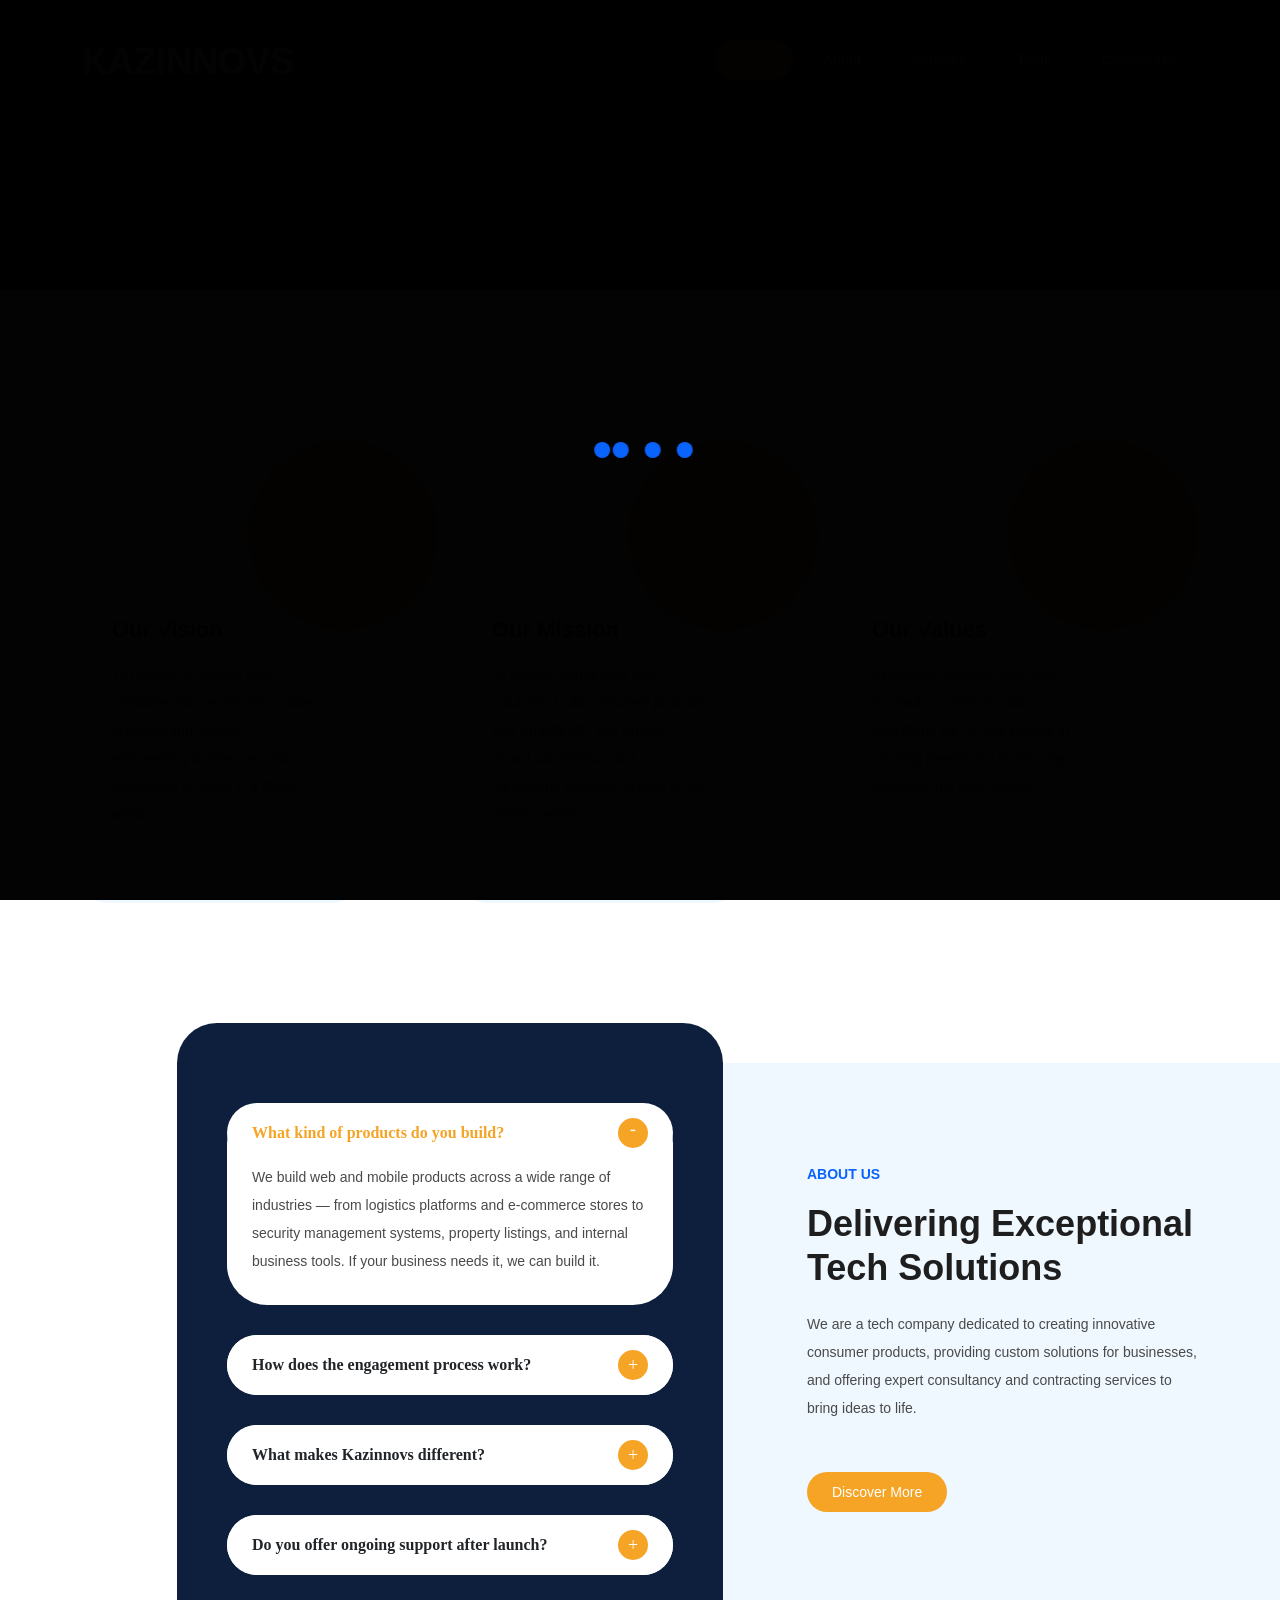
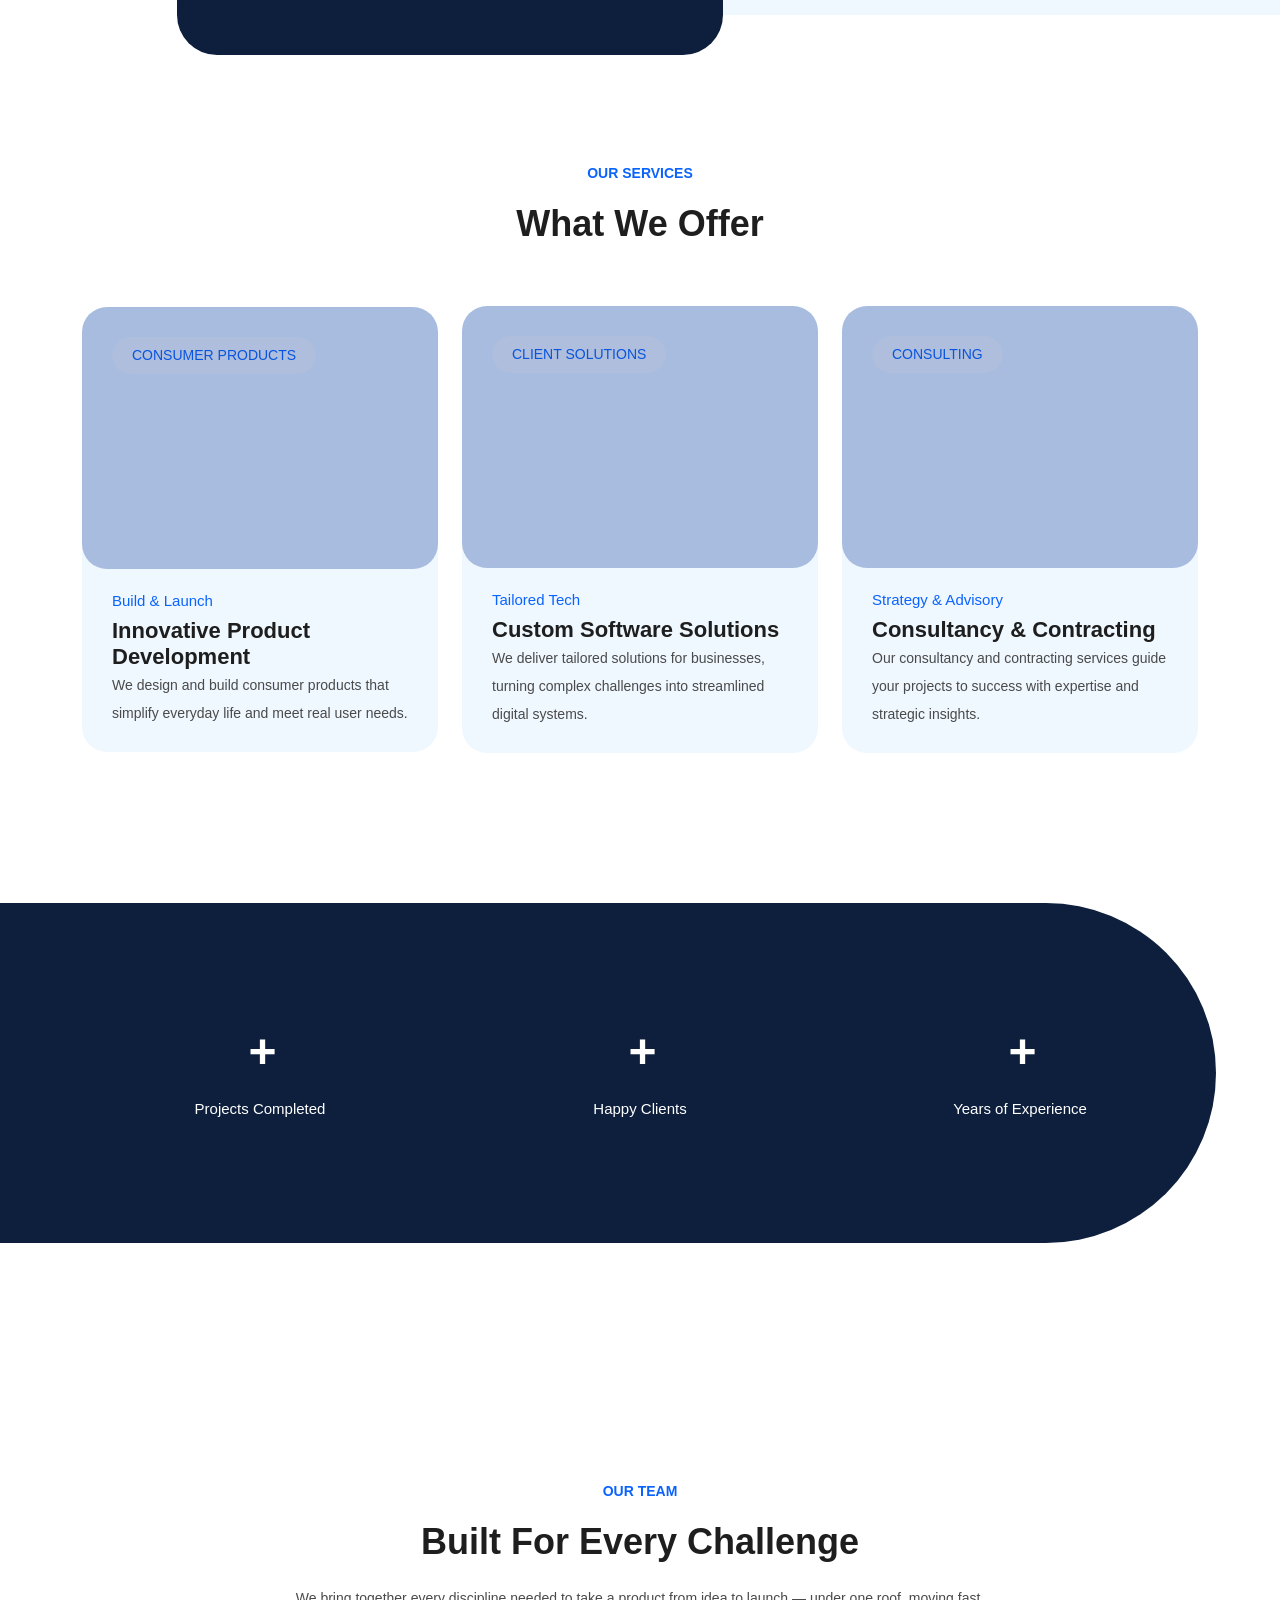
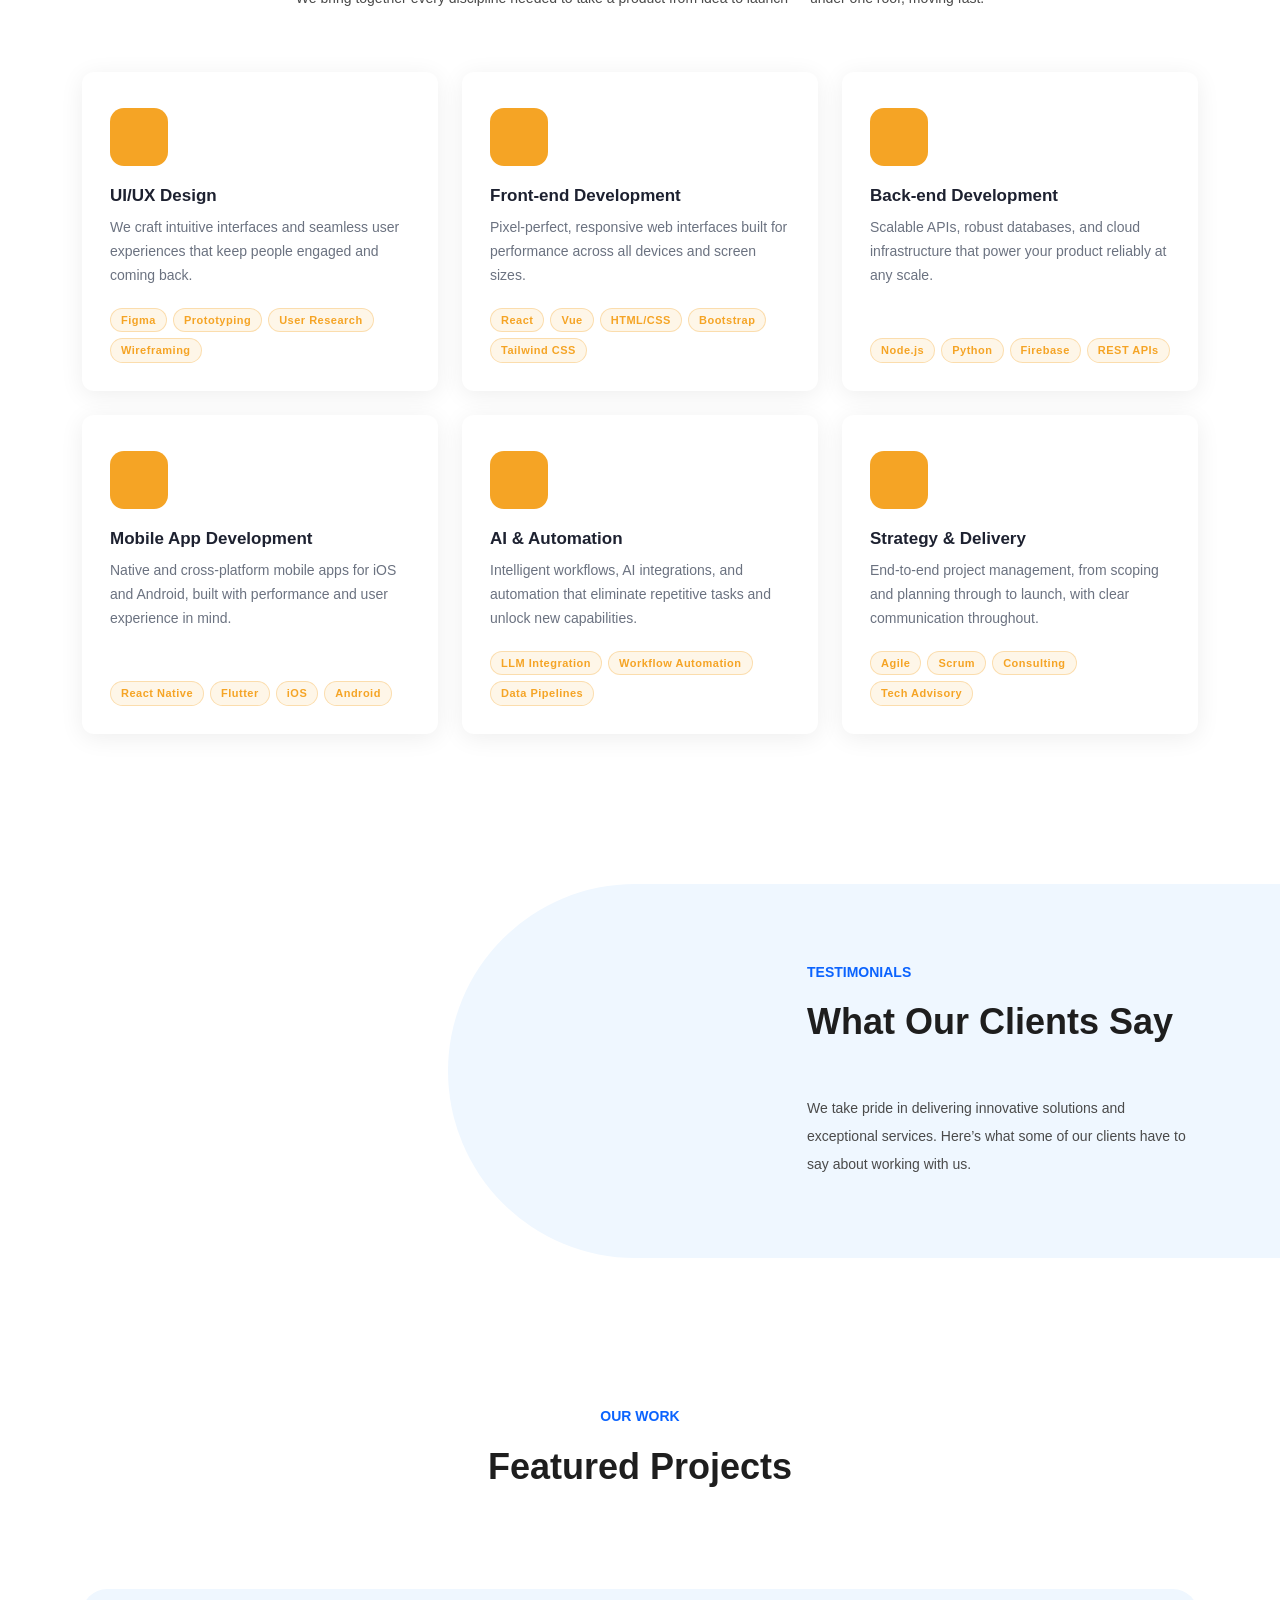
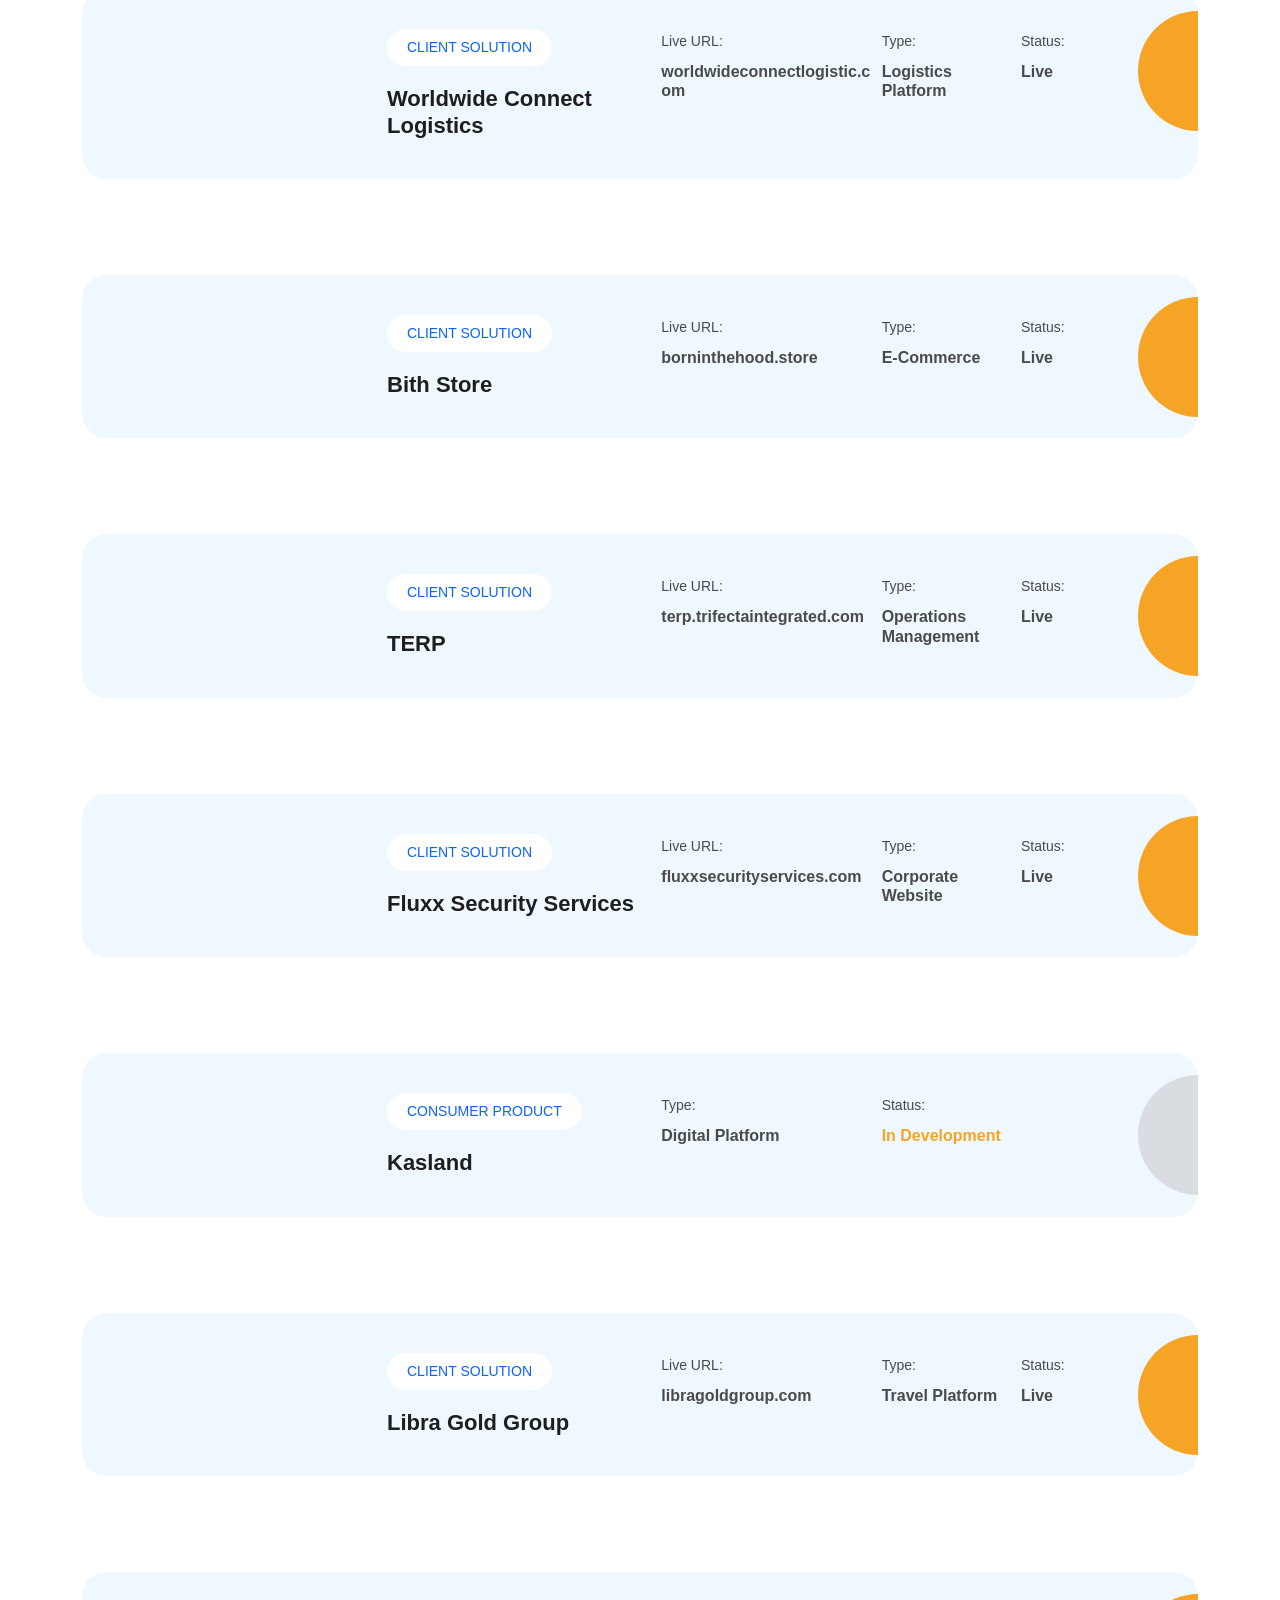
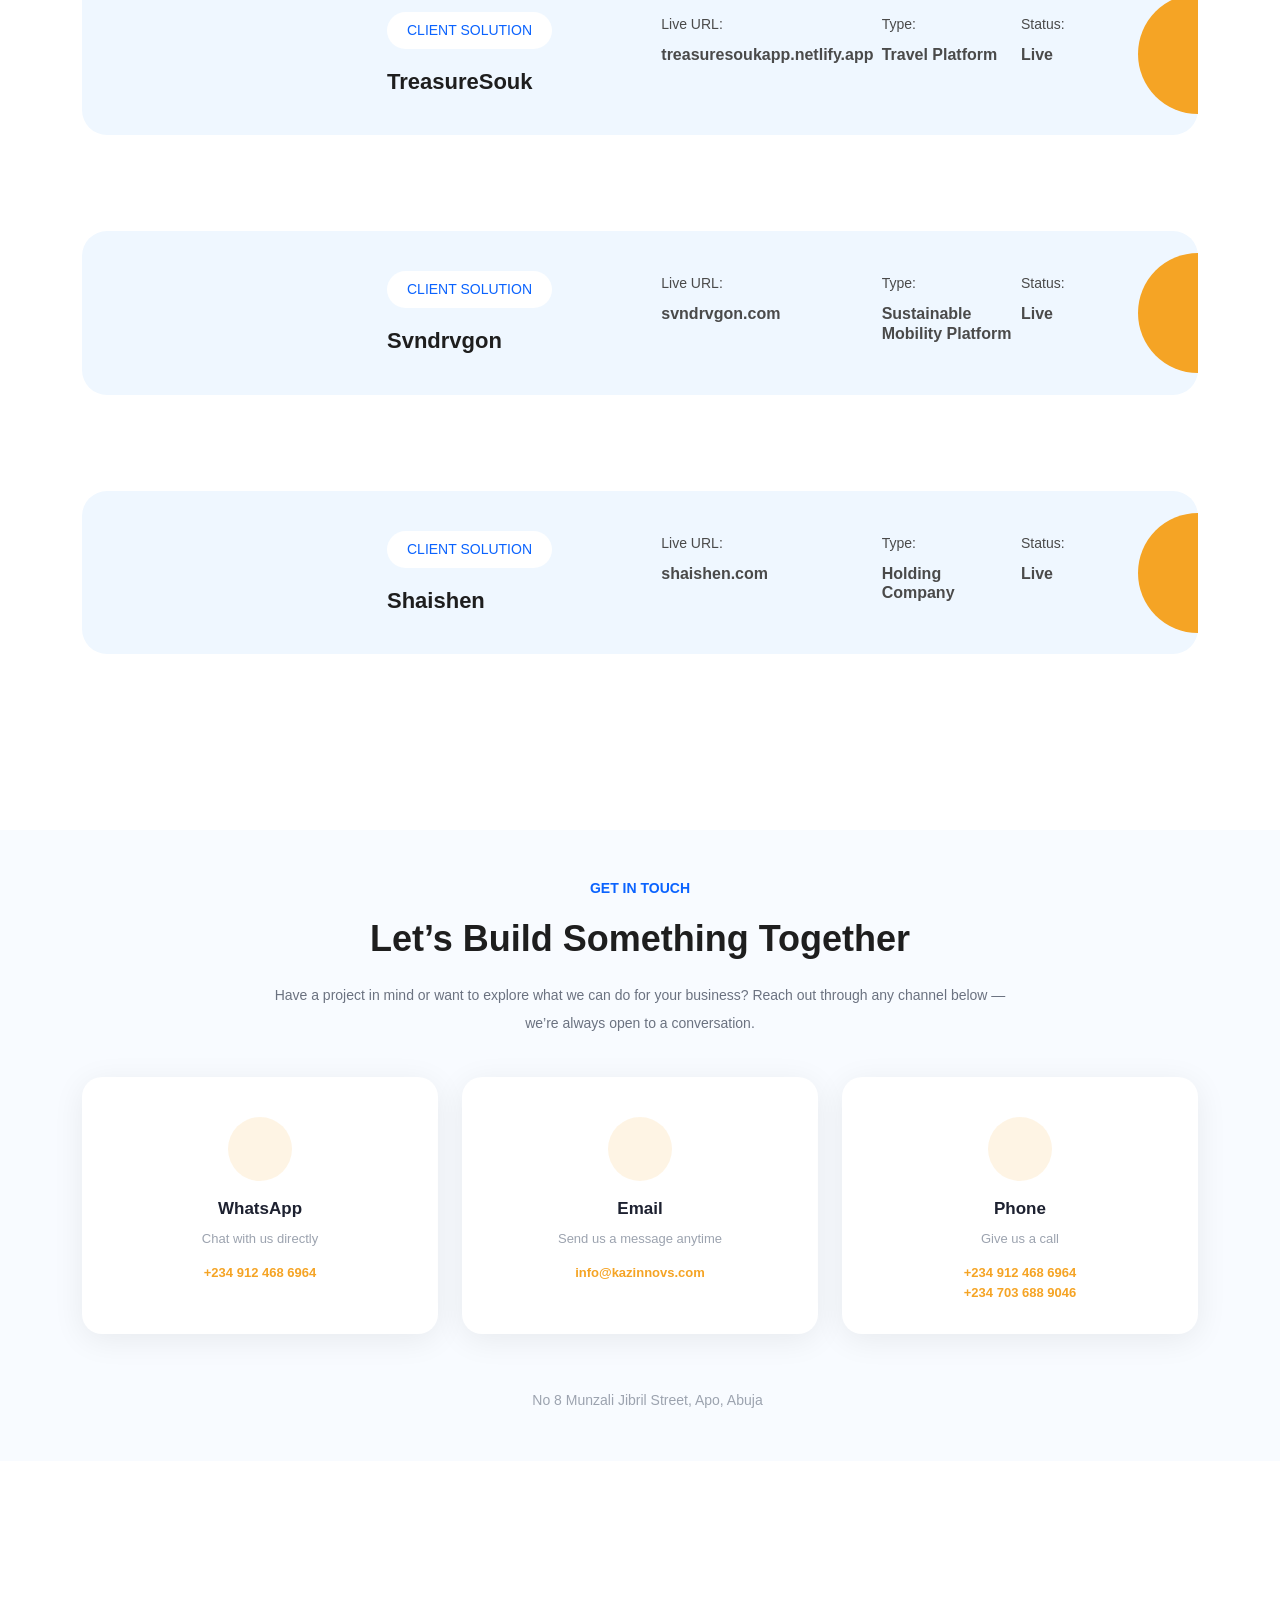
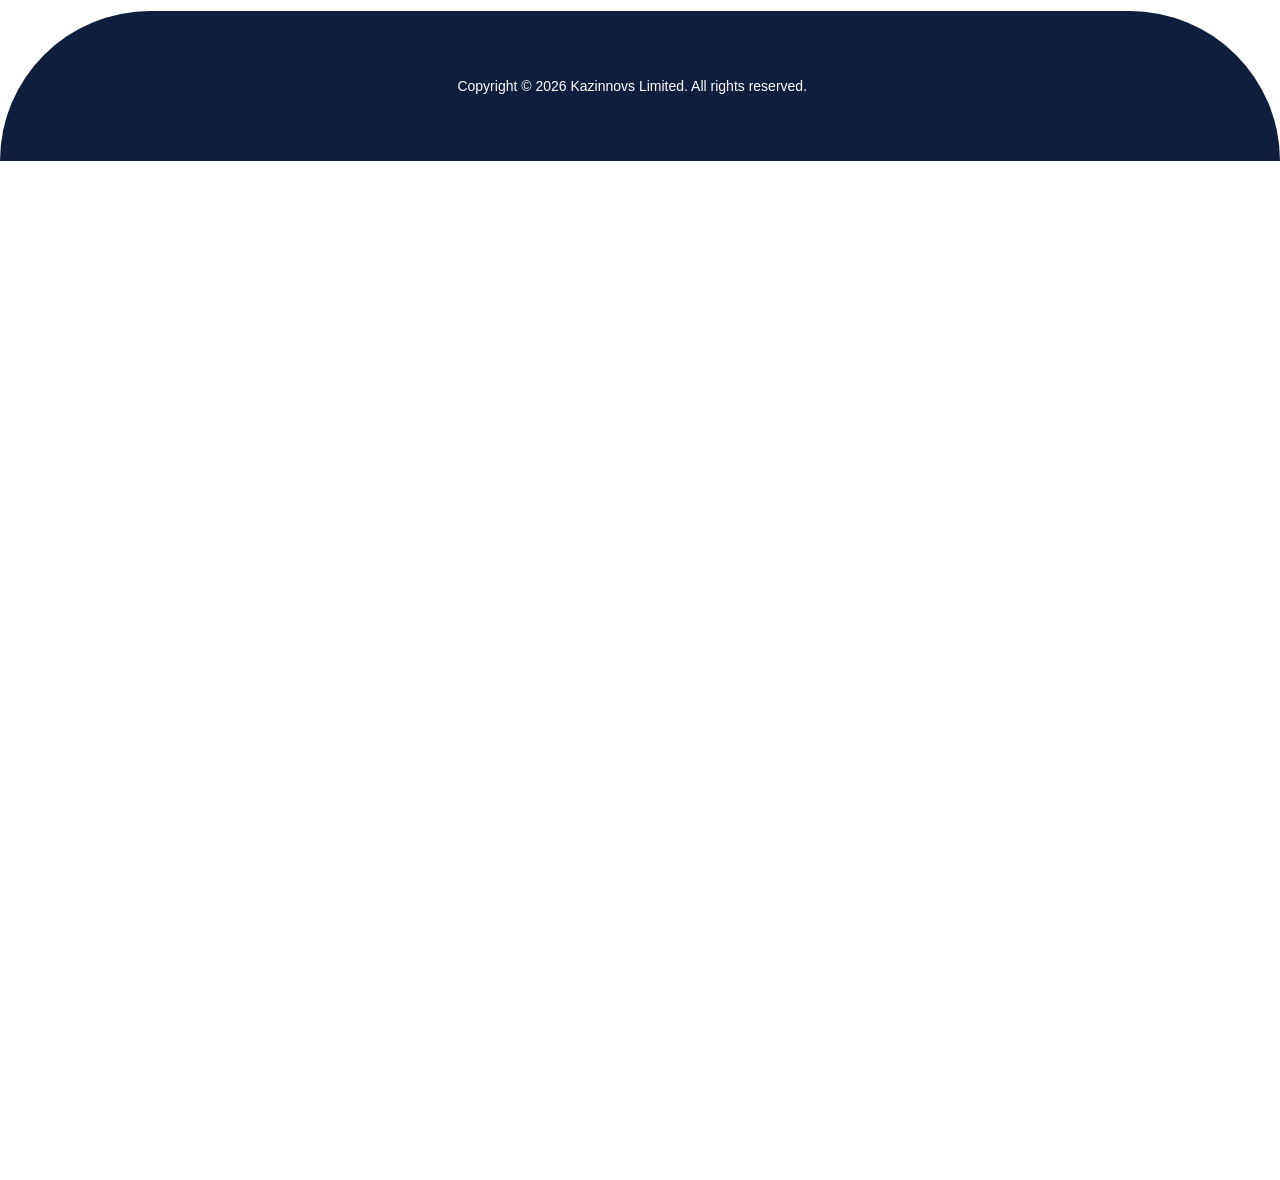
<file: kazinnovs-website/public/index.html>
<!DOCTYPE html>
<html lang="en">

<head>

  <meta charset="utf-8">
  <meta name="viewport" content="width=device-width, initial-scale=1, shrink-to-fit=no">
  <link rel="preconnect" href="https://fonts.googleapis.com">
  <link rel="preconnect" href="https://fonts.gstatic.com" crossorigin>
  <link href="https://fonts.googleapis.com/css2?family=Poppins:wght@300;400;500;600;700&display=swap" rel="stylesheet">
  <link rel="preload" as="image" href="assets/images/salman.webp" type="image/webp">

  <title>Kazinnovs</title>
  <meta name="description" content="Kazinnovs — building innovative digital products and software solutions that solve real-world problems.">

  <!-- Bootstrap core CSS -->
  <link href="vendor/bootstrap/css/bootstrap.min.css" rel="stylesheet">

  <!-- Additional CSS Files -->
  <link rel="stylesheet" href="assets/css/fontawesome.css">
  <link rel="stylesheet" href="assets/css/templatemo-scholar.css">
  <link rel="stylesheet" href="assets/css/owl.css">
  <link rel="stylesheet" href="assets/css/custom.css" />
  <!--

TemplateMo 586 Scholar

https://templatemo.com/tm-586-scholar

-->
</head>

<body>

  <!-- ***** Preloader Start ***** -->
  <div id="js-preloader" class="js-preloader">
    <div class="preloader-inner">
      <span class="dot"></span>
      <div class="dots">
        <span></span>
        <span></span>
        <span></span>
      </div>
    </div>
  </div>
  <!-- ***** Preloader End ***** -->

  <!-- ***** Header Area Start ***** -->
  <header class="header-area header-sticky">
    <div class="container">
      <div class="row">
        <div class="col-12">
          <nav class="main-nav">
            <!-- ***** Logo Start ***** -->
            <a href="index.html" class="logo">
              <h1>Kazinnovs</h1>
            </a>
            <!-- ***** Logo End ***** -->
            <!-- ***** Serach Start ***** -->
            <!-- <div class="search-input">
                      <form id="search" action="#">
                        <input type="text" placeholder="Type Something" id='searchText' name="searchKeyword" onkeypress="handle" />
                        <i class="fa fa-search"></i>
                      </form>
                    </div> -->
            <!-- ***** Serach Start ***** -->
            <!-- ***** Menu Start ***** -->
            <ul class="nav">
              <li class="scroll-to-section"><a href="#top" class="active">Home</a></li>
              <li class="scroll-to-section"><a href="#about">About</a></li>
              <li class="scroll-to-section"><a href="#services">Services</a></li>
              <li class="scroll-to-section"><a href="#team">Team</a></li>
              <!-- <li class="scroll-to-section"><a href="#events">Events</a></li> -->
              <li class="scroll-to-section"><a href="#contact">Contact Us!</a></li>
            </ul>
            <a class='menu-trigger'>
              <span>Menu</span>
            </a>
            <!-- ***** Menu End ***** -->
          </nav>
        </div>
      </div>
    </div>
  </header>
  <!-- ***** Header Area End ***** -->

  <div class="main-banner" id="top">
    <div class="container">
      <div class="row">
        <div class="col-lg-12">
          <div class="owl-carousel owl-banner">
            <div class="item item-1">
              <div class="header-text">
                <span class="category">Innovative Products</span>
                <h2>Building Tech Solutions that Matter</h2>
                <p>We design and develop innovative consumer products that make life easier and smarter. From idea to
                  launch, we turn your vision into reality.</p>
                <div class="buttons">
                  <div class="main-button scroll-to-section">
                    <a href="#contact">Get in Touch</a>
                  </div>
                </div>
              </div>
            </div>

            <div class="item item-2">
              <div class="header-text">
                <span class="category">Client Solutions</span>
                <h2>Custom Tech for Your Business Needs</h2>
                <p>We build tailored software solutions and offer consultancy to help your business thrive in a
                  digital-first world.</p>
                <div class="buttons">
                  <div class="main-button scroll-to-section">
                    <a href="#contact">Get in Touch</a>
                  </div>
                </div>
              </div>
            </div>

            <div class="item item-3">
              <div class="header-text">
                <span class="category">Tech Expertise</span>
                <h2>Consulting and Contracting with Experts</h2>
                <p>Our team provides expert consultancy and contracting services to bring efficiency, innovation, and
                  reliability to your projects.</p>
                <div class="buttons">
                  <div class="main-button scroll-to-section">
                    <a href="#contact">Get in Touch</a>
                  </div>
                </div>
              </div>
            </div>

          </div>
        </div>
      </div>
    </div>
  </div>

  <div class="services section" id="about">
    <div class="container">
      <div class="row">
        <div class="col-lg-4 col-md-6">
          <div class="service-item">
            <div class="icon">
              <picture>
                <source srcset="assets/images/binoculars2.webp" type="image/webp">
                <img src="assets/images/binoculars2.png" alt="Our Vision" loading="lazy" width="80" height="80">
              </picture>
            </div>
            <div class="main-content">
              <h4>Our Vision</h4>
              <p>To become a leading tech company that creates innovative products and solutions, empowering businesses
                and individuals to thrive in a digital world.</p>
            </div>
          </div>
        </div>

        <div class="col-lg-4 col-md-6">
          <div class="service-item">
            <div class="icon">
              <picture>
                <source srcset="assets/images/mission2.webp" type="image/webp">
                <img src="assets/images/mission2.png" alt="Our Mission" loading="lazy" width="80" height="80">
              </picture>
            </div>
            <div class="main-content">
              <h4>Our Mission</h4>
              <p>To deliver high-quality tech solutions, build consumer products that simplify life, and provide expert
                consultancy and contracting services tailored to our clients’ needs.</p>
            </div>
          </div>
        </div>

        <div class="col-lg-4 col-md-6">
          <div class="service-item">
            <div class="icon">
              <picture>
                <source srcset="assets/images/values2.webp" type="image/webp">
                <img src="assets/images/values2.png" alt="Core Values" loading="lazy" width="80" height="80">
              </picture>
            </div>
            <div class="main-content">
              <h4>Our Values</h4>
              <p>Innovation, integrity, and client-focused excellence guide everything we do. We believe in creating
                meaningful technology solutions that drive results.</p>
            </div>
          </div>
        </div>

      </div>
    </div>
  </div>

  <div class="section about-us">
    <div class="container">
      <div class="row">
        <div class="col-lg-6 offset-lg-1">
          <div class="accordion" id="accordionExample">
            <div class="accordion-item">
              <h2 class="accordion-header" id="headingOne">
                <button class="accordion-button" type="button" data-bs-toggle="collapse" data-bs-target="#collapseOne"
                  aria-expanded="true" aria-controls="collapseOne">
                  What kind of products do you build?
                </button>
              </h2>
              <div id="collapseOne" class="accordion-collapse collapse show" aria-labelledby="headingOne"
                data-bs-parent="#accordionExample">
                <div class="accordion-body">
                  We build web and mobile products across a wide range of industries — from logistics platforms and
                  e-commerce stores to security management systems, property listings, and internal business tools.
                  If your business needs it, we can build it.
                </div>
              </div>
            </div>
            <div class="accordion-item">
              <h2 class="accordion-header" id="headingTwo">
                <button class="accordion-button collapsed" type="button" data-bs-toggle="collapse"
                  data-bs-target="#collapseTwo" aria-expanded="false" aria-controls="collapseTwo">
                  How does the engagement process work?
                </button>
              </h2>
              <div id="collapseTwo" class="accordion-collapse collapse" aria-labelledby="headingTwo"
                data-bs-parent="#accordionExample">
                <div class="accordion-body">
                  We start with a discovery call to understand your goals, then move into scoping, design, and
                  development — keeping you in the loop with regular updates throughout. You know exactly what’s
                  being built and when to expect it.
                </div>
              </div>
            </div>
            <div class="accordion-item">
              <h2 class="accordion-header" id="headingThree">
                <button class="accordion-button collapsed" type="button" data-bs-toggle="collapse"
                  data-bs-target="#collapseThree" aria-expanded="false" aria-controls="collapseThree">
                  What makes Kazinnovs different?
                </button>
              </h2>
              <div id="collapseThree" class="accordion-collapse collapse" aria-labelledby="headingThree"
                data-bs-parent="#accordionExample">
                <div class="accordion-body">
                  We bring both technical depth and business sense to every project. We don’t just write code —
                  we think about what the product needs to do for your users and your bottom line. Our track record
                  spans multiple live products serving real users across Nigeria and beyond.
                </div>
              </div>
            </div>
            <div class="accordion-item">
              <h2 class="accordion-header" id="headingFour">
                <button class="accordion-button collapsed" type="button" data-bs-toggle="collapse"
                  data-bs-target="#collapseFour" aria-expanded="false" aria-controls="collapseFour">
                  Do you offer ongoing support after launch?
                </button>
              </h2>
              <div id="collapseFour" class="accordion-collapse collapse" aria-labelledby="headingFour"
                data-bs-parent="#accordionExample">
                <div class="accordion-body">
                  Yes. Delivery is just the beginning. We offer post-launch maintenance, feature updates, and
                  technical support so your product keeps running smoothly as your business grows.
                </div>
              </div>
            </div>
          </div>
        </div>
        <div class="col-lg-5 align-self-center">
          <div class="section-heading">
            <h6>About Us</h6>
            <h2>Delivering Exceptional Tech Solutions</h2>
            <p>We are a tech company dedicated to creating innovative consumer products, providing custom solutions for
              businesses, and offering expert consultancy and contracting services to bring ideas to life.</p>
            <div class="main-button">
              <a href="#">Discover More</a>
            </div>
          </div>
        </div>
      </div>
    </div>
  </div>


  <section class="section services" id="services">
    <div class="container">
      <div class="row">
        <div class="col-lg-12 text-center">
          <div class="section-heading">
            <h6>Our Services</h6>
            <h2>What We Offer</h2>
          </div>
        </div>
      </div>

      <!-- <ul class="event_filter">
        <li><a class="is_active" href="#!" data-filter="*">Show All</a></li>
        <li><a href="#!" data-filter=".products">Consumer Products</a></li>
        <li><a href="#!" data-filter=".solutions">Client Solutions</a></li>
        <li><a href="#!" data-filter=".consulting">Consulting</a></li>
      </ul> -->

      <div class="row event_box">
        <div class="col-lg-4 col-md-6 align-self-center mb-30 event_outer col-md-6 products">
          <div class="events_item">
            <div class="thumb">
              <a href="#">
                <picture>
                  <source srcset="assets/images/consumerprodcut.webp" type="image/webp">
                  <img src="assets/images/consumerprodcut.png" alt="Consumer Products" loading="lazy" width="400" height="267">
                </picture>
              </a>
              <span class="category">Consumer Products</span>
            </div>
            <div class="down-content">
              <span class="author">Build &amp; Launch</span>
              <h4>Innovative Product Development</h4>
              <p>We design and build consumer products that simplify everyday life and meet real user needs.</p>
            </div>
          </div>
        </div>

        <div class="col-lg-4 col-md-6 align-self-center mb-30 event_outer col-md-6 solutions">
          <div class="events_item">
            <div class="thumb">
              <a href="#">
                <picture>
                  <source srcset="assets/images/clientsol.webp" type="image/webp">
                  <img src="assets/images/clientsol.png" alt="Client Solutions" loading="lazy" width="400" height="267">
                </picture>
              </a>
              <span class="category">Client Solutions</span>
            </div>
            <div class="down-content">
              <span class="author">Tailored Tech</span>
              <h4>Custom Software Solutions</h4>
              <p>We deliver tailored solutions for businesses, turning complex challenges into streamlined digital
                systems.</p>
            </div>
          </div>
        </div>

        <div class="col-lg-4 col-md-6 align-self-center mb-30 event_outer col-md-6 consulting">
          <div class="events_item">
            <div class="thumb">
              <a href="#">
                <picture>
                  <source srcset="assets/images/consulting.webp" type="image/webp">
                  <img src="assets/images/consulting.png" alt="Consulting" loading="lazy" width="400" height="267">
                </picture>
              </a>
              <span class="category">Consulting</span>
            </div>
            <div class="down-content">
              <span class="author">Strategy &amp; Advisory</span>
              <h4>Consultancy & Contracting</h4>
              <p>Our consultancy and contracting services guide your projects to success with expertise and strategic
                insights.</p>
            </div>
          </div>
        </div>
      </div>
    </div>
  </section>


  <div class="section fun-facts">
    <div class="container">
      <div class="row">
        <div class="col-lg-12">
          <div class="wrapper">
            <div class="row">
              <div class="col-lg-4 col-md-6">
                <div class="counter">
                  <h2 class="timer count-title count-number" data-to="30" data-speed="1000"></h2>
                  <p class="count-text">Projects Completed</p>
                </div>
              </div>
              <div class="col-lg-4 col-md-6">
                <div class="counter">
                  <h2 class="timer count-title count-number" data-to="20" data-speed="1000"></h2>
                  <p class="count-text">Happy Clients</p>
                </div>
              </div>
              <div class="col-lg-4 col-md-6">
                <div class="counter end">
                  <h2 class="timer count-title count-number" data-to="10" data-speed="1000"></h2>
                  <p class="count-text">Years of Experience</p>
                </div>
              </div>
            </div>
          </div>
        </div>
      </div>
    </div>
  </div>


  <div class="team section" id="team">
    <div class="container">

      <!-- Section Heading -->
      <div class="row">
        <div class="col-lg-12 text-center">
          <div class="section-heading">
            <h6>Our Team</h6>
            <h2>Built for Every Challenge</h2>
            <p>We bring together every discipline needed to take a product from idea to launch — under one roof, moving fast.</p>
          </div>
        </div>
      </div>

      <!-- Capabilities Grid -->
      <div class="row g-4">

        <div class="col-lg-4 col-md-6">
          <div class="capability-card">
            <div class="capability-icon">
              <i class="fas fa-pencil-ruler"></i>
            </div>
            <h5>UI/UX Design</h5>
            <p>We craft intuitive interfaces and seamless user experiences that keep people engaged and coming back.</p>
            <div class="capability-tags">
              <span>Figma</span><span>Prototyping</span><span>User Research</span><span>Wireframing</span>
            </div>
          </div>
        </div>

        <div class="col-lg-4 col-md-6">
          <div class="capability-card">
            <div class="capability-icon">
              <i class="fas fa-laptop-code"></i>
            </div>
            <h5>Front-end Development</h5>
            <p>Pixel-perfect, responsive web interfaces built for performance across all devices and screen sizes.</p>
            <div class="capability-tags">
              <span>React</span><span>Vue</span><span>HTML/CSS</span><span>Bootstrap</span><span>Tailwind CSS</span>
            </div>
          </div>
        </div>

        <div class="col-lg-4 col-md-6">
          <div class="capability-card">
            <div class="capability-icon">
              <i class="fas fa-server"></i>
            </div>
            <h5>Back-end Development</h5>
            <p>Scalable APIs, robust databases, and cloud infrastructure that power your product reliably at any scale.</p>
            <div class="capability-tags">
              <span>Node.js</span><span>Python</span><span>Firebase</span><span>REST APIs</span>
            </div>
          </div>
        </div>

        <div class="col-lg-4 col-md-6">
          <div class="capability-card">
            <div class="capability-icon">
              <i class="fas fa-mobile-alt"></i>
            </div>
            <h5>Mobile App Development</h5>
            <p>Native and cross-platform mobile apps for iOS and Android, built with performance and user experience in mind.</p>
            <div class="capability-tags">
              <span>React Native</span><span>Flutter</span><span>iOS</span><span>Android</span>
            </div>
          </div>
        </div>

        <div class="col-lg-4 col-md-6">
          <div class="capability-card">
            <div class="capability-icon">
              <i class="fas fa-robot"></i>
            </div>
            <h5>AI &amp; Automation</h5>
            <p>Intelligent workflows, AI integrations, and automation that eliminate repetitive tasks and unlock new capabilities.</p>
            <div class="capability-tags">
              <span>LLM Integration</span><span>Workflow Automation</span><span>Data Pipelines</span>
            </div>
          </div>
        </div>

        <div class="col-lg-4 col-md-6">
          <div class="capability-card">
            <div class="capability-icon">
              <i class="fas fa-chart-line"></i>
            </div>
            <h5>Strategy &amp; Delivery</h5>
            <p>End-to-end project management, from scoping and planning through to launch, with clear communication throughout.</p>
            <div class="capability-tags">
              <span>Agile</span><span>Scrum</span><span>Consulting</span><span>Tech Advisory</span>
            </div>
          </div>
        </div>

      </div>
    </div>
  </div>

  <div class="section testimonials">
    <div class="container">
      <div class="row">

        <!-- Testimonials Carousel -->
        <div class="col-lg-7">
          <div class="owl-carousel owl-testimonials">
            <div class="item">
              <p>“Working with this team was a game-changer for our business. Their expertise in developing custom
                solutions helped us streamline operations and increase efficiency.”</p>
              <div class="author">
                <!-- <img src="assets/images/testimonial-author.jpg" alt=""> -->
                <span class="category">CEO, JehdCapital</span>
                <h4>Jehadi Bonsu</h4>
              </div>
            </div>
            <div class="item">
              <p>“The consultancy services provided were top-notch. They guided our digital transformation project from
                planning to execution with great professionalism.”</p>
              <div class="author">
                <!-- <img src="assets/images/testimonial-author.jpg" alt=""> -->
                <span class="category">CEO TheoKiddies</span>
                <h4>Mrs Buari</h4>
              </div>
            </div>
            <div class="item">
              <p>“Their product development team brought our idea to life. The final solution exceeded our expectations
                and added significant value to our customers.”</p>
              <div class="author">
                <!-- <img src="assets/images/testimonial-author.jpg" alt=""> -->
                <span class="category">Product Lead</span>
                <h4>Stella Richards</h4>
              </div>
            </div>
          </div>
        </div>

        <!-- Section Heading -->
        <div class="col-lg-5 align-self-center">
          <div class="section-heading">
            <h6>Testimonials</h6>
            <h2>What Our Clients Say</h2>
            <p>We take pride in delivering innovative solutions and exceptional services. Here’s what some of our
              clients have to say about working with us.</p>
          </div>
        </div>

      </div>
    </div>
  </div>


  <div class="section events" id="projects">
    <div class="container">
      <div class="row">
        <div class="col-lg-12 text-center">
          <div class="section-heading">
            <h6>Our Work</h6>
            <h2>Featured Projects</h2>
          </div>
        </div>

        <!-- Project 1: Worldwide Connect Logistics -->
        <div class="col-lg-12 col-md-6">
          <div class="item">
            <div class="row">
              <div class="col-lg-3">
                <div class="image">
                  <picture>
                    <source srcset="assets/images/project-worldwide.webp" type="image/webp">
                    <img src="assets/images/project-worldwide.png" alt="Worldwide Connect Logistics" loading="lazy" width="320" height="200">
                  </picture>
                </div>
              </div>
              <div class="col-lg-9">
                <ul>
                  <li>
                    <span class="category">Client Solution</span>
                    <h4>Worldwide Connect Logistics</h4>
                  </li>
                  <li>
                    <span>Live URL:</span>
                    <h6>worldwideconnectlogistic.com</h6>
                  </li>
                  <li>
                    <span>Type:</span>
                    <h6>Logistics Platform</h6>
                  </li>
                  <li>
                    <span>Status:</span>
                    <h6>Live</h6>
                  </li>
                </ul>
                <a href="https://worldwideconnectlogistic.com" target="_blank" rel="noopener"><i class="fa fa-angle-right"></i></a>
              </div>
            </div>
          </div>
        </div>

        <!-- Project 2: BITH Web App -->
        <div class="col-lg-12 col-md-6">
          <div class="item">
            <div class="row">
              <div class="col-lg-3">
                <div class="image">
                  <picture>
                    <source srcset="assets/images/project-bith.webp" type="image/webp">
                    <img src="assets/images/project-bith.png" alt="BITH - Born In The Hood" loading="lazy" width="320" height="200">
                  </picture>
                </div>
              </div>
              <div class="col-lg-9">
                <ul>
                  <li>
                    <span class="category">Client Solution</span>
                    <h4>Bith Store</h4>
                  </li>
                  <li>
                    <span>Live URL:</span>
                    <h6>borninthehood.store</h6>
                  </li>
                  <li>
                    <span>Type:</span>
                    <h6>E-Commerce</h6>
                  </li>
                  <li>
                    <span>Status:</span>
                    <h6>Live</h6>
                  </li>
                </ul>
                <a href="https://www.borninthehood.store/" target="_blank" rel="noopener"><i class="fa fa-angle-right"></i></a>
              </div>
            </div>
          </div>
        </div>

        <!-- Project 3: Trifecta Integrated -->
        <div class="col-lg-12 col-md-6">
          <div class="item">
            <div class="row">
              <div class="col-lg-3">
                <div class="image">
                  <picture>
                    <source srcset="assets/images/project-trifecta.webp" type="image/webp">
                    <img src="assets/images/project-trifecta.png" alt="Trifecta Integrated" loading="lazy" width="320" height="200">
                  </picture>
                </div>
              </div>
              <div class="col-lg-9">
                <ul>
                  <li>
                    <span class="category">Client Solution</span>
                    <h4>TERP</h4>
                  </li>
                  <li>
                    <span>Live URL:</span>
                    <h6>terp.trifectaintegrated.com</h6>
                  </li>
                  <li>
                    <span>Type:</span>
                    <h6>Operations Management</h6>
                  </li>
                  <li>
                    <span>Status:</span>
                    <h6>Live</h6>
                  </li>
                </ul>
                <a href="https://terp.trifectaintegrated.com/" target="_blank" rel="noopener"><i class="fa fa-angle-right"></i></a>
              </div>
            </div>
          </div>
        </div>

        <!-- Project 4: Fluxx Security Services -->
        <div class="col-lg-12 col-md-6">
          <div class="item">
            <div class="row">
              <div class="col-lg-3">
                <div class="image">
                  <picture>
                    <source srcset="assets/images/project-fluxx.webp" type="image/webp">
                    <img src="assets/images/project-fluxx.png" alt="Fluxx Security Services" loading="lazy" width="320" height="200">
                  </picture>
                </div>
              </div>
              <div class="col-lg-9">
                <ul>
                  <li>
                    <span class="category">Client Solution</span>
                    <h4>Fluxx Security Services</h4>
                  </li>
                  <li>
                    <span>Live URL:</span>
                    <h6>fluxxsecurityservices.com</h6>
                  </li>
                  <li>
                    <span>Type:</span>
                    <h6>Corporate Website</h6>
                  </li>
                  <li>
                    <span>Status:</span>
                    <h6>Live</h6>
                  </li>
                </ul>
                <a href="https://fluxxsecurityservices.com" target="_blank" rel="noopener"><i class="fa fa-angle-right"></i></a>
              </div>
            </div>
          </div>
        </div>

        <!-- Project 6: Kasland (In Development) -->
        <div class="col-lg-12 col-md-6">
          <div class="item">
            <div class="row">
              <div class="col-lg-3">
                <div class="image">
                  <picture>
                    <source srcset="assets/images/project-kasland.webp" type="image/webp">
                    <img src="assets/images/project-kasland.png" alt="Kasland" loading="lazy" width="320" height="200">
                  </picture>
                </div>
              </div>
              <div class="col-lg-9">
                <ul>
                  <li>
                    <span class="category">Consumer Product</span>
                    <h4>Kasland</h4>
                  </li>
                  <li>
                    <span>Type:</span>
                    <h6>Digital Platform</h6>
                  </li>
                  <li>
                    <span>Status:</span>
                    <h6 style="color: #f5a425; font-weight: 700;">In Development</h6>
                  </li>
                </ul>
                <span class="events-btn-disabled"><i class="fa fa-angle-right"></i></span>
              </div>
            </div>
          </div>
        </div>

        <!-- Project 7: Libra Gold Group -->
        <div class="col-lg-12 col-md-6">
          <div class="item">
            <div class="row">
              <div class="col-lg-3">
                <div class="image">
                  <picture>
                    <source srcset="assets/images/project-libragoldgroup.webp" type="image/webp">
                    <img src="assets/images/project-libragoldgroup.png" alt="Libra Gold Group" loading="lazy" width="320" height="200">
                  </picture>
                </div>
              </div>
              <div class="col-lg-9">
                <ul>
                  <li>
                    <span class="category">Client Solution</span>
                    <h4>Libra Gold Group</h4>
                  </li>
                  <li>
                    <span>Live URL:</span>
                    <h6>libragoldgroup.com</h6>
                  </li>
                  <li>
                    <span>Type:</span>
                    <h6>Travel Platform</h6>
                  </li>
                  <li>
                    <span>Status:</span>
                    <h6>Live</h6>
                  </li>
                </ul>
                <a href="https://libragoldgroup.com" target="_blank" rel="noopener"><i class="fa fa-angle-right"></i></a>
              </div>
            </div>
          </div>
        </div>

        <!-- Project 8: Treasures UK -->
        <div class="col-lg-12 col-md-6">
          <div class="item">
            <div class="row">
              <div class="col-lg-3">
                <div class="image">
                  <picture>
                    <source srcset="assets/images/project-treasuresuk-v2.webp" type="image/webp">
                    <img src="assets/images/project-treasuresuk-v2.png" alt="TreasureSouk" loading="lazy" width="320" height="200">
                  </picture>
                </div>
              </div>
              <div class="col-lg-9">
                <ul>
                  <li>
                    <span class="category">Client Solution</span>
                    <h4>TreasureSouk</h4>
                  </li>
                  <li>
                    <span>Live URL:</span>
                    <h6>treasuresoukapp.netlify.app</h6>
                  </li>
                  <li>
                    <span>Type:</span>
                    <h6>Travel Platform</h6>
                  </li>
                  <li>
                    <span>Status:</span>
                    <h6>Live</h6>
                  </li>
                </ul>
                <a href="https://treasuresoukapp.netlify.app/" target="_blank" rel="noopener"><i class="fa fa-angle-right"></i></a>
              </div>
            </div>
          </div>
        </div>

        <!-- Project 9: Svndrvgon -->
        <div class="col-lg-12 col-md-6">
          <div class="item">
            <div class="row">
              <div class="col-lg-3">
                <div class="image">
                  <picture>
                    <source srcset="assets/images/project-svndrvgon.webp" type="image/webp">
                    <img src="assets/images/project-svndrvgon.png" alt="Svndrvgon" loading="lazy" width="320" height="200">
                  </picture>
                </div>
              </div>
              <div class="col-lg-9">
                <ul>
                  <li>
                    <span class="category">Client Solution</span>
                    <h4>Svndrvgon</h4>
                  </li>
                  <li>
                    <span>Live URL:</span>
                    <h6>svndrvgon.com</h6>
                  </li>
                  <li>
                    <span>Type:</span>
                    <h6>Sustainable Mobility Platform</h6>
                  </li>
                  <li>
                    <span>Status:</span>
                    <h6>Live</h6>
                  </li>
                </ul>
                <a href="https://www.svndrvgon.com/" target="_blank" rel="noopener"><i class="fa fa-angle-right"></i></a>
              </div>
            </div>
          </div>
        </div>

        <!-- Project 10: Shaishen -->
        <div class="col-lg-12 col-md-6">
          <div class="item">
            <div class="row">
              <div class="col-lg-3">
                <div class="image">
                  <picture>
                    <source srcset="assets/images/project-shaishen.webp" type="image/webp">
                    <img src="assets/images/project-shaishen.png" alt="Shaishen" loading="lazy" width="320" height="200">
                  </picture>
                </div>
              </div>
              <div class="col-lg-9">
                <ul>
                  <li>
                    <span class="category">Client Solution</span>
                    <h4>Shaishen</h4>
                  </li>
                  <li>
                    <span>Live URL:</span>
                    <h6>shaishen.com</h6>
                  </li>
                  <li>
                    <span>Type:</span>
                    <h6>Holding Company</h6>
                  </li>
                  <li>
                    <span>Status:</span>
                    <h6>Live</h6>
                  </li>
                </ul>
                <a href="https://shaishen.com/" target="_blank" rel="noopener"><i class="fa fa-angle-right"></i></a>
              </div>
            </div>
          </div>
        </div>

      </div>
    </div>
  </div>


  <div class="contact-us section" id="contact">
    <div class="container">

      <div class="row">
        <div class="col-lg-8 offset-lg-2 text-center">
          <div class="section-heading contact-heading">
            <h6>Get in Touch</h6>
            <h2>Let’s Build Something Together</h2>
            <p>Have a project in mind or want to explore what we can do for your business? Reach out through any channel below — we’re always open to a conversation.</p>
          </div>
        </div>
      </div>

      <div class="row contact-channels">

        <div class="col-lg-4 col-md-4 col-sm-12 mb-4">
          <a href="https://wa.me/2349124686964" target="_blank" rel="noopener" class="contact-channel">
            <div class="channel-icon">
              <i class="fa-brands fa-whatsapp"></i>
            </div>
            <h5>WhatsApp</h5>
            <p>Chat with us directly</p>
            <span>+234 912 468 6964</span>
          </a>
        </div>

        <div class="col-lg-4 col-md-4 col-sm-12 mb-4">
          <a href="mailto:info@kazinnovs.com" class="contact-channel">
            <div class="channel-icon">
              <i class="fa fa-envelope"></i>
            </div>
            <h5>Email</h5>
            <p>Send us a message anytime</p>
            <span>info@kazinnovs.com</span>
          </a>
        </div>

        <div class="col-lg-4 col-md-4 col-sm-12 mb-4">
          <a href="tel:+2349124686964" class="contact-channel">
            <div class="channel-icon">
              <i class="fa fa-phone"></i>
            </div>
            <h5>Phone</h5>
            <p>Give us a call</p>
            <span>+234 912 468 6964</span>
            <span>+234 703 688 9046</span>
          </a>
        </div>

      </div>

      <div class="row">
        <div class="col-lg-12 text-center contact-location">
          <i class="fa fa-map-marker"></i>
          <span>No 8 Munzali Jibril Street, Apo, Abuja</span>
        </div>
      </div>

    </div>
  </div>


  <footer>
    <div class="container">
      <div class="col-lg-12">
        <p>Copyright © 2026 Kazinnovs Limited. All rights reserved. &nbsp;&nbsp;&nbsp;</p>
      </div>
    </div>
  </footer>

  <!-- Scripts -->
  <!-- Bootstrap core JavaScript -->
  <script src="vendor/jquery/jquery.min.js"></script>
  <script src="vendor/bootstrap/js/bootstrap.min.js"></script>
  <script src="assets/js/isotope.min.js"></script>
  <script src="assets/js/owl-carousel.js"></script>
  <script src="assets/js/counter.js"></script>
  <script src="assets/js/custom.js"></script>

</body>

</html>
</file>
<file: kazinnovs-website/public/assets/css/templatemo-scholar.css>
/* 

TemplateMo 586 Scholar

https://templatemo.com/tm-586-scholar

*/

/* ---------------------------------------------
Table of contents
------------------------------------------------
01. font & reset css
02. reset
03. global styles
04. header
05. banner
06. features
07. testimonials
08. contact
09. footer

--------------------------------------------- */
/* 
---------------------------------------------
font & reset css
--------------------------------------------- 
*/
:root {
  --banner-overlay: linear-gradient(rgba(0, 50, 150, 0.4), rgba(0, 50, 150, 0.4));
}

/*
---------------------------------------------
reset
---------------------------------------------
*/
html, body, div, span, applet, object, iframe, h1, h2, h3, h4, h5, h6, p, blockquote, div
pre, a, abbr, acronym, address, big, cite, code, del, dfn, em, font, img, ins, kbd, q,
s, samp, small, strike, strong, sub, sup, tt, var, b, u, i, center, dl, dt, dd, ol, ul, li,
figure, header, nav, section, article, aside, footer, figcaption {
  margin: 0;
  padding: 0;
  border: 0;
  outline: 0;
}

.clearfix:after {
  content: ".";
  display: block;
  clear: both;
  visibility: hidden;
  line-height: 0;
  height: 0;
}

.clearfix {
  display: inline-block;
}

html[xmlns] .clearfix {
  display: block;
}

* html .clearfix {
  height: 1%;
}

ul, li {
  padding: 0;
  margin: 0;
  list-style: none;
}

header, nav, section, article, aside, footer, hgroup {
  display: block;
}

* {
  box-sizing: border-box;
}

html, body {
  font-family: 'Poppins', sans-serif;
  -ms-text-size-adjust: 100%;
  -webkit-font-smoothing: antialiased;
  -moz-osx-font-smoothing: grayscale;
}

a {
  text-decoration: none !important;
}

h1, h2, h3, h4, h5, h6 {
  color: #1e1e1e;
  margin-top: 0px;
  margin-bottom: 0px;
  font-weight: 700;
}

ul {
  margin-bottom: 0px;
}

p {
  font-size: 14px;
  line-height: 28px;
  color: #4a4a4a;
}

img {
  width: 100%;
  overflow: hidden;
}

/* 
---------------------------------------------
Global Styles
--------------------------------------------- 
*/
html,
body {
  font-family: 'Poppins', sans-serif;
}

::selection {
  background: #0B63FE;
  color: #fff;
}

::-moz-selection {
  background: #0B63FE;
  color: #fff;
}

.section {
  padding-top: 30px;
  margin-top: 120px;
}

.section-heading {
  margin-bottom: 60px;
}

.section-heading h2 {
  font-size: 36px;
  font-weight: 600;
  text-transform: capitalize;
  margin: 20px 0;
  line-height: 44px;
}

.section-heading h2 em {
  color: #0B63FE;
  font-style: normal;
}

.section-heading h6 {
  color: #0B63FE;
  font-size: 14px;
  text-transform: uppercase;
  font-weight: 600;
}

.main-button a {
  display: inline-block;
  background-color: #fff;
  color: #0B63FE;
  font-size: 14px;
  font-weight: 500;
  height: 40px;
  line-height: 40px;
  padding: 0px 25px;
  border-radius: 20px;
  transition: all .3s;
}

.main-button a:hover {
  background-color: #0B63FE;
  color: #fff;
}

/* 
---------------------------------------------
Pre-loader Style
--------------------------------------------- 
*/

.js-preloader {
  position: fixed;
  top: 0;
  left: 0;
  right: 0;
  bottom: 0;
  background-color: rgba(0,0,0,0.99);
  display: -webkit-box;
  display: flex;
  -webkit-box-align: center;
  align-items: center;
  -webkit-box-pack: center;
  justify-content: center;
  opacity: 1;
  visibility: visible;
  z-index: 9999;
  -webkit-transition: opacity 0.25s ease;
  transition: opacity 0.25s ease;
}

.js-preloader.loaded {
  opacity: 0;
  visibility: hidden;
  pointer-events: none;
}

@-webkit-keyframes dot {
  50% {
      -webkit-transform: translateX(96px);
      transform: translateX(96px);
  }
}

@keyframes dot {
  50% {
      -webkit-transform: translateX(96px);
      transform: translateX(96px);
  }
}

@-webkit-keyframes dots {
  50% {
      -webkit-transform: translateX(-31px);
      transform: translateX(-31px);
  }
}

@keyframes dots {
  50% {
      -webkit-transform: translateX(-31px);
      transform: translateX(-31px);
  }
}

.preloader-inner {
  position: relative;
  width: 142px;
  height: 40px;
  background: transparent;
}

.preloader-inner .dot {
  position: absolute;
  width: 16px;
  height: 16px;
  top: 12px;
  left: 15px;
  background: #0B63FE;
  border-radius: 50%;
  -webkit-transform: translateX(0);
  transform: translateX(0);
  -webkit-animation: dot 2.8s infinite;
  animation: dot 2.8s infinite;
}

.preloader-inner .dots {
  -webkit-transform: translateX(0);
  transform: translateX(0);
  margin-top: 12px;
  margin-left: 31px;
  -webkit-animation: dots 2.8s infinite;
  animation: dots 2.8s infinite;
}

.preloader-inner .dots span {
  display: block;
  float: left;
  width: 16px;
  height: 16px;
  margin-left: 16px;
  background: #0B63FE;
  border-radius: 50%;
}



/* 
---------------------------------------------
Header Style
--------------------------------------------- 
*/

.background-header {
  background-color: #0B63FE !important;
  border-radius: 0px 0px 25px 25px;
  height: 80px!important;
  position: fixed!important;
  top: 0!important;
  left: 0;
  right: 0;
  box-shadow: 0px 0px 10px rgba(0,0,0,0.15)!important;
  -webkit-transition: all .5s ease 0s;
  -moz-transition: all .5s ease 0s;
  -o-transition: all .5s ease 0s;
  transition: all .5s ease 0s;
}

.header-area {
  position: absolute;
  background-color: transparent;
  top: 40px;
  left: 0;
  right: 0;
  z-index: 100;
  -webkit-transition: all .5s ease 0s;
  -moz-transition: all .5s ease 0s;
  -o-transition: all .5s ease 0s;
  transition: all .5s ease 0s;
}

.header-area .main-nav {
  background: transparent;
  display: flex
}

.header-area .main-nav .logo {
  -webkit-transition: all 0.3s ease 0s;
  -moz-transition: all 0.3s ease 0s;
  -o-transition: all 0.3s ease 0s;
  transition: all 0.3s ease 0s;
  display: inline-block;
}

.header-area .main-nav .logo h1 {
  font-size: 36px;
  text-transform: uppercase;
  color: #fff;
  font-weight: 600;
  margin-right: 20px;
  padding-right: 20px;
  border-right: 1px solid rgba(250, 250, 250, 0.3);
}

.background-header .main-nav .logo,
.background-header .main-nav #search {
  margin-top: 18px;
}

.header-area .main-nav #search {
  position: relative;
}

.header-area .main-nav #search input {
  background-color: rgba(255, 255, 255, 0.10);
  height: 44px;
  width: 250px;
  border-radius: 23px;
  border: none;
  color: #fff;
  font-size: 14px;
  font-weight: 300;
  padding: 0px 20px 0px;
}

.header-area .main-nav #search input::placeholder {
  color: rgba(250, 250, 250, 0.75);
}

.header-area .main-nav #search i {
  position: absolute;
  color: #fff;
  right: 20px;
  top: 15px;
  font-size: 16px;
}

.header-area .main-nav ul.nav {
  border-radius: 0px 0px 25px 25px;
  flex-basis: 100%;
  margin-right: 0px;
  justify-content: right;
  -webkit-transition: all 0.3s ease 0s;
  -moz-transition: all 0.3s ease 0s;
  -o-transition: all 0.3s ease 0s;
  transition: all 0.3s ease 0s;
  position: relative;
  z-index: 999;
}

.header-area .main-nav .nav li:last-child {
  padding-right: 0px;
}

.header-area .main-nav .nav li {
  padding-left: 5px;
  padding-right: 5px;
  height: 40px;
  line-height: 40px;
}

.header-area .main-nav .nav li a {
  display: block;
  padding-left: 20px;
  padding-right: 20px;
  border-radius: 20px;
  font-weight: 300;
  font-size: 14px;
  height: 40px;
  line-height: 40px;
  text-transform: capitalize;
  color: #fff;
  -webkit-transition: all 0.4s ease 0s;
  -moz-transition: all 0.4s ease 0s;
  -o-transition: all 0.4s ease 0s;
  transition: all 0.4s ease 0s;
  border: transparent;
  letter-spacing: .25px;
}

.background-header .main-nav .nav {margin-top: 20px;}

.background-header .main-nav .nav li {
  height: 80px;
  line-height: 80px;
}

.header-area .main-nav .nav li:hover a {
  opacity: 0.8;
}
.header-area .main-nav .nav li a.active {
  color: #fff;
  background-color: rgba(255, 255, 255, 0.10);
  opacity: 1;
}

.background-header .main-nav .nav li:hover a {
  opacity: 0.8;
}
.background-header .main-nav .nav li a.active {
  color: #fff;
  background-color: rgba(255, 255, 255, 0.10);
  opacity: 1;
}

.header-area .main-nav .menu-trigger {
  cursor: pointer;
  position: absolute;
  top: 33px;
  width: 32px;
  height: 40px;
  text-indent: -9999em;
  z-index: 99;
  right: 20px;
  display: none;
}

.background-header .main-nav .menu-trigger {
  top: 20px;
}

.header-area .main-nav .menu-trigger span,
.header-area .main-nav .menu-trigger span:before,
.header-area .main-nav .menu-trigger span:after {
  -moz-transition: all 0.4s;
  -o-transition: all 0.4s;
  -webkit-transition: all 0.4s;
  transition: all 0.4s;
  background-color: #fff;
  display: block;
  position: absolute;
  width: 30px;
  height: 2px;
  left: 0;
}

.header-area .main-nav .menu-trigger span:before,
.header-area .main-nav .menu-trigger span:after {
  -moz-transition: all 0.4s;
  -o-transition: all 0.4s;
  -webkit-transition: all 0.4s;
  transition: all 0.4s;
  background-color: #fff;
  display: block;
  position: absolute;
  width: 30px;
  height: 2px;
  left: 0;
  width: 75%;
}

.header-area .main-nav .menu-trigger span:before,
.header-area .main-nav .menu-trigger span:after {
  content: "";
}

.header-area .main-nav .menu-trigger span {
  top: 16px;
}

.header-area .main-nav .menu-trigger span:before {
  -moz-transform-origin: 33% 100%;
  -ms-transform-origin: 33% 100%;
  -webkit-transform-origin: 33% 100%;
  transform-origin: 33% 100%;
  top: -10px;
  z-index: 10;
}

.header-area .main-nav .menu-trigger span:after {
  -moz-transform-origin: 33% 0;
  -ms-transform-origin: 33% 0;
  -webkit-transform-origin: 33% 0;
  transform-origin: 33% 0;
  top: 10px;
}

.header-area .main-nav .menu-trigger.active span,
.header-area .main-nav .menu-trigger.active span:before,
.header-area .main-nav .menu-trigger.active span:after {
  background-color: transparent;
  width: 100%;
}

.header-area .main-nav .menu-trigger.active span:before {
  -moz-transform: translateY(6px) translateX(1px) rotate(45deg);
  -ms-transform: translateY(6px) translateX(1px) rotate(45deg);
  -webkit-transform: translateY(6px) translateX(1px) rotate(45deg);
  transform: translateY(6px) translateX(1px) rotate(45deg);
  background-color: #fff;
}

.background-header .main-nav .menu-trigger.active span:before {
  background-color: #fff;
}

.header-area .main-nav .menu-trigger.active span:after {
  -moz-transform: translateY(-6px) translateX(1px) rotate(-45deg);
  -ms-transform: translateY(-6px) translateX(1px) rotate(-45deg);
  -webkit-transform: translateY(-6px) translateX(1px) rotate(-45deg);
  transform: translateY(-6px) translateX(1px) rotate(-45deg);
  background-color: #fff;
}

.background-header .main-nav .menu-trigger.active span:after {
  background-color: #fff;
}

.header-area.header-sticky .nav li a.active {
  color: #fff;
}

.visible{
  display:inline !important;
}

@media (max-width: 1200px) {
  .header-area .main-nav .nav li {
    padding-left: 2px;
    padding-right: 2px;
  }
  .header-area .main-nav .nav li a {
    padding-left: 10px;
    padding-right: 10px;
  }

}

@media (max-width: 767px) {
  .background-header .main-nav .nav,
  .header-area .main-nav .nav {
    background-color: #EFF7FF;
  }
  .background-header .main-nav .nav li a,
  .header-area .main-nav .nav li a {
    line-height: 50px;
    height: 50px;
    font-weight: 400;
    color: #1e1e1e;
    background-color: #EFF7FF;
     border-radius: 0px 0px 25px 25px;
  }
  .background-header .main-nav .nav li,
  .header-area .main-nav .nav li {
    border-top: 1px solid #ddd;
    background-color: #EFF7FF;
    height: 50px;
    border-radius: 0px 0px 25px 25px;
  }
  .background-header .main-nav .nav li:last-child,
  .header-area .main-nav .nav li:last-child {
    border-radius: 0px 0px 25px 25px;
  }
  .header-area .main-nav .nav {
    height: auto;
    flex-basis: 100%;
  }
  .header-area .main-nav .logo {
    position: absolute;
    left: 30px;
    top: 0px;
  }
  .background-header .main-nav .logo {
    top: 0px;
  }
  .background-header .main-nav .border-button {
    top: 0px !important;
  }
  .header-area .main-nav .border-button {
    position: absolute;
    top: 15px;
    right: 70px;
  }
  .header-area.header-sticky .nav li a:hover,
  .header-area.header-sticky .nav li a.active {
    color: #0B63FE!important;
    opacity: 1;
  }
  .header-area.header-sticky .nav li.search-icon a {
    width: 100%;
  }
  .header-area {
    background-color: transparent;
    padding: 0px 15px;
    height: 80px;
    box-shadow: none;
    text-align: center;
  }
  .header-area .container {
    padding: 0px;
  }
  .header-area .logo {
    margin-left: 0px;
    margin-top: 30px;
  }
  .header-area .menu-trigger {
    display: block !important;
  }
  .header-area .main-nav {
    overflow: hidden;
  }
  .header-area .main-nav .nav {
    float: none;
    width: 100%;
    display: none;
    -webkit-transition: all 0s ease 0s;
    -moz-transition: all 0s ease 0s;
    -o-transition: all 0s ease 0s;
    transition: all 0s ease 0s;
    margin-left: 0px;
  }
  .header-area .main-nav .nav li:first-child {
    border-top: 1px solid #eee;
  }
  .header-area.header-sticky .nav {
    margin-top: 100px !important;
  }
  .background-header.header-sticky .nav {
    margin-top: 80px !important;
  }
  .header-area .main-nav .nav li {
    width: 100%;
    background: #fff;
    padding-left: 0px !important;
    padding-right: 0px !important;
  }
  
}

/* 
---------------------------------------------
Banner Style
--------------------------------------------- 
*/

.main-banner {
  /* background-image: url(../images/banner-bg.jpg); */
  background-color: #0B63FE;
  background-position: right bottom;
  background-repeat: no-repeat;
  background-size: cover;
  padding: 170px 0px 120px 0px;
}

.main-banner .item-1 {
  background-image: var(--banner-overlay), image-set(url(../images/salman.webp) type("image/webp"), url(../images/salman.jpg) type("image/jpeg"));
}

.main-banner .item-2 {
  background-image: var(--banner-overlay), image-set(url(../images/businesstech.webp) type("image/webp"), url(../images/businesstech.png) type("image/png"));
}

.main-banner .item-3 {
  background-image: var(--banner-overlay), image-set(url(../images/consult.webp) type("image/webp"), url(../images/consult.png) type("image/png"));
}

.main-banner .item {
  background-repeat: no-repeat;
  background-position: center center;
  background-size: cover;
  border-radius: 25px;
  padding: 100px 100px;
  margin-left: 130px;
}

.main-banner .item span.category {
  background-color: #0B63FE;
  color: #fff;
  font-size: 14px;
  text-transform: uppercase;
  padding: 5px 15px;
  border-radius: 20px;
  display: inline-block;
  margin-bottom: 50px;
}

.main-banner .item h2 {
  font-size: 48px;
  font-weight: 700;
  color: #fff;
  /* text-shadow: 1px 1px 2px rgba(0, 0, 0, 1); */
  line-height: 70px;
  width: 60%;
  margin-bottom: 40px;
}

.main-banner .item p {
  color: #fff;
  /* text-shadow: 1px 1px 2px rgba(0, 0, 0, 1); */
  width: 65%;
}

.main-banner .item .buttons {
  display: flex;
  margin-top: 50px;
}

.main-banner .item .buttons .main-button {
  margin-right: 30px;
}

.main-banner .item .buttons .main-button a {
  font-size: 14px;
  color: #0B63FE;
  background-color: #fff;
  display: inline-block;
  height: 50px;
  line-height: 50px;
  padding: 0px 25px;
  border-radius: 25px;
  font-weight: 500;
}

.main-banner .item .buttons .icon-button i {
  color: #0B63FE;
  background-color: #fff;
  display: inline-block;
  height: 50px;
  width: 50px;
  text-align: center;
  line-height: 50px;
  border-radius: 50%;
  margin-right: 10px;
  font-size: 16px;
}

.main-banner .item .buttons .icon-button a {
  color: #fff;
  font-size: 14px;
  font-weight: 500;
}

.main-banner .owl-nav {
  position: absolute;
  max-width: 1320px;
  bottom: 23px;
  left: 0;
  text-align: right;
}

.main-banner .owl-nav .owl-prev i,
.main-banner .owl-nav .owl-next i {
  width: 50px;
  height: 50px;
  line-height: 50px;
  font-size: 24px;
  display: inline-block;
  color: #fff;
  background-color: rgba(255, 255, 255, 0.2);
  border-radius: 50%;
  opacity: 1;
  transition: all .3s;
}

.main-banner .owl-nav .owl-prev i {
  position: absolute;
  bottom: 65px;
}

.main-banner .owl-nav .owl-prev i:hover,
.main-banner .owl-nav .owl-next i:hover {
  opacity: 1;
  background-color: rgba(255, 255, 255, 0.5);
}


/* 
---------------------------------------------
Services Style
--------------------------------------------- 
*/

.services .service-item:hover .icon img {
  margin-top: -10px;
}

.services .service-item {
  position: relative;
  margin-top: 95px;
}

.services .service-item .icon {
  width: 190px;
  height: 190px;
  display: inline-block;
  text-align: center;
  line-height: 190px;
  background-color: #0B63FE;
  border-radius: 50%;
  position: absolute;
  right: 0;
  top: -95px;
}

.services .service-item .icon img {
  max-width: 86px;
  transition: all .2s;
}

.services .service-item .main-content {
  border-radius: 25px;
  padding: 80px 30px 50px 30px;
  background-color: #EFF7FF;
  margin-bottom: 30px;
  margin-right: 80px;
  transition: all .4s;
}

.services .service-item h4 {
  font-size: 22px;
  font-weight: 600;
  margin-bottom: 15px;
  line-height: 30px;
  transition: all .4s;
}

.services .service-item p {
  color: #4a4a4a;
  margin-bottom: 25px;
}

/* 
---------------------------------------------
About Style
--------------------------------------------- 
*/

.about-us {
  position: relative;
  padding: 0px;
  margin-top: 130px;
}

.about-us:before {
  position: absolute;
  top: 0;
  bottom: 0;
  right: 0;
  z-index: -1;
  width: 84%;
  height: 100%;
  background-color: #EFF7FF;
  content: '';
  border-top-left-radius: 500px;
  border-bottom-left-radius: 500px;
}

.accordion {
  margin-top: -40px;
  margin-bottom: -40px;
  background-color: #0B63FE;
  border-radius: 40px;
  padding: 80px 50px 50px 50px;
}

.accordion-item {
  background-color: #fff;
  border-radius: 40px !important;
  margin-bottom: 30px;
  border: none;
}

.accordion-item .accordion-button {
  outline: none;
  box-shadow: none;
  border-radius: 40px !important;
}

.accordion-button:not(.collapsed) {
  color: #0B63FE;
  background-color: #fff;
}

h2.accordion-header button {
  padding: 15px 25px;
  font-family: 'Poppins';
  font-size: 16px;
  font-weight: 600;
}

.accordion-button::after {
  font-size: 18px;
  font-weight: 500;
  background-image: none;
  content: '+';
  width: 30px;
  height: 30px;
  display: inline-block;
  text-align: center;
  line-height: 30px;
  border-radius: 50%;
  background-color: #0B63FE;
  color: #fff;
}

.accordion-button:not(.collapsed)::after {
  background-image: none;
  line-height: 32px;
  content: '-';
}

.accordion-body {
  padding: 0px 25px 30px 25px;
  font-size: 14px;
  line-height: 28px;
  color: #4a4a4a;
}

.about-us .section-heading {
  margin-left: 60px;
  margin-bottom: 0px;
}

.about-us .section-heading .main-button {
  margin-top: 50px;
}


/* 
---------------------------------------------
Courses Style
--------------------------------------------- 
*/

.courses {
  margin-top: 160px;
}

.event_filter {
  text-align: center;
}

.event_filter {
  background-color: #EFF7FF;
  border-radius: 50px;
  padding: 15px 40px;
  list-style: none;
  margin: 0 auto 70px;
  max-width: max-content;
}

.event_filter li {
  display: inline-block;
  margin: 0px 20px;
}

.event_filter li a {
  font-size: 14px;
  font-weight: 500;
  color: #1e1e1e;
  transition: all .3s;
}

.event_filter li

.event_filter li a.is_active,
.event_filter li a:hover {
  color: #0B63FE;
}

.events_item .thumb {
  position: relative;
  border-radius: 25px;
  overflow: hidden;
}

.events_item .thumb img {
  margin-bottom: -5px;

}

.events_item .thumb::before {
    content: "";
    position: absolute;
    top: 0;
    left: 0;
    width: 100%;
    height: 100%;
    /* Dark blue, 60% opacity overlay */
    background-color: rgba(0, 50, 150, 0.3); 
    
    /* Ensure the overlay is placed over the image */
    z-index: 1; 
}

.events_item .thumb span.category {
  position: absolute;
  left: 30px;
  top: 30px;
  font-size: 14px;
  text-transform: uppercase;
  color: #0B63FE;
  background-color: rgba(250, 250, 250, 0.95);
  padding: 8px 20px;
  border-radius: 25px;
  font-weight: 500;
  display: inline-block;
}

.events_item .thumb span.price {
  position: absolute;
  right: -30px;
  top: -50px;
  background-color: #0B63FE;
  width: 130px;
  height: 130px;
  border-radius: 50%;
  display: inline-block;
  transition: all .3s;
}

.events_item .thumb span.price h6 {
  margin-top: 72px;
  margin-left: 22px;
  font-size: 28px;
  text-transform: uppercase;
  color: #fff;
  font-weight: 700;
}

.events_item .thumb span.price em {
  font-size: 18px;
  font-weight: 500;
  font-style: normal;
  vertical-align: top;
}

.events_item {
  background-color: #EFF7FF;
  border-radius: 25px;
  margin-bottom: 30px;
  position: relative;
  justify-content: center;
  align-items: center;
} 

.events_item .down-content {
  padding: 20px 30px 25px 30px;
}

.events_item .down-content span.author {
  color: #0B63FE;
  font-size: 15px;
  display: inline-block;
  margin-bottom: 6px;
}

.events_item .down-content h4 {
  font-size: 22px;
  font-weight: 600;
  transition: all .3s;
}

.events_item:hover .down-content h4 {
  color: #0B63FE;
}

.events_item:hover .thumb span.price {
  transform: scale(1.2);
}


/* 
---------------------------------------------
Facts Style
--------------------------------------------- 
*/

.fun-facts {
  position: relative;
  padding: 120px 0px 80px 0px;
  overflow: hidden;
}

.fun-facts:before {
  position: absolute;
  top: 0;
  bottom: 0;
  left: 0;
  z-index: -1;
  width: 95%;
  height: 100%;
  background-color: #0B63FE;
  content: '';
  border-top-right-radius: 500px;
  border-bottom-right-radius: 500px;
}

.fun-facts:after {
  background: url(../images/contact-dec-01.png);
  position: absolute;
  left: 15%;
  opacity: 0.5;
  top: 0;
  width: 318px;
  height: 119px;
  content: '';
  z-index: 2;
}

.fun-facts .counter {
  text-align: center;
  margin-bottom: 40px;
}

.fun-facts h2 {
  color: #fff;
  font-size: 48px;
  font-weight: 700;
}

.fun-facts h2::after {
  content: '+';
  margin-left: 5px;
}

.fun-facts p {
  color: #fff;
  font-size: 15px;
  font-weight: 500;
  margin-top: 15px;
}


/* 
---------------------------------------------
Team Style
--------------------------------------------- 
*/

.team {
  margin-top: 100px;
    padding-top: 140px;
}

.team-member {
  position: relative;
}

.team-member:hover img {
  top: -120px;
}

.team-member img {
  max-width: 220px;
  border-radius: 50%;
  position: absolute;
  top: -110px;
  left: 50%;
  transform: translateX(-110px);
  transition: all .3s;
}

.team-member .main-content {
  border-radius: 25px;
  padding: 140px 30px 40px 30px;
  background-color: #EFF7FF;
  text-align: center;
}

.team-member .main-content span.category {
  color: #0B63FE;
  font-size: 15px;
}

.team-member .main-content h4 {
  font-size: 22px;
  font-weight: 600;
  margin-top: 8px;
  margin-bottom: 15px;
}

.team-member .main-content ul li {
  display: inline-block;
  margin: 0px 2px;
}

.team-member .main-content ul li a {
  background-color: #fff;
  color: #0B63FE;
  display: inline-block;
  text-align: center;
  line-height: 40px;
  font-size: 18px;
  width: 40px;
  height: 40px;
  border-radius: 50%;
  transition: all .3s;
}

.team-member .main-content ul li a:hover {
  background-color: #0B63FE;
  color: #fff;
}


/* 
---------------------------------------------
Testimonials Style
--------------------------------------------- 
*/

.testimonials {
  position: relative;
  padding: 80px 0px;
  margin-top: 150px;
}

.testimonials:before {
  position: absolute;
  top: 0;
  bottom: 0;
  right: 0;
  z-index: -1;
  width: 65%;
  height: 100%;
  background-color: #EFF7FF;
  content: '';
  border-top-left-radius: 500px;
  border-bottom-left-radius: 500px;
}

.testimonials .section-heading {
  margin-bottom: 0px;
  margin-left: 60px;
  vertical-align: middle;
}

.testimonials .section-heading p {
  margin-top: 50px;
}

.testimonials .item {
  background-color: #0B63FE;
  border-radius: 25px;
  padding: 80px;
}

.testimonials .item p {
  font-size: 18px;
  line-height: 40px;
  color: #fff;
  font-style: italic;
  font-weight: 300;
  margin-bottom: 40px;
}

.testimonials .item img {
  border-radius: 50%;
  max-width: 100px;
  float: left;
  margin-right: 25px;
}

.testimonials .item span {
  display: inline-block;
  margin-top: 20px;
  font-size: 15px;
  color: #fff;
}

.testimonials .item h4 {
  color: #fff;
  font-size: 22px;
  font-weight: 600;
  margin-top: 8px;
}

.testimonials .owl-nav {
  position: absolute;
  top: 50%;
  transform: translateY(-5px);
  right: -25px;
  text-align: right;
}

.testimonials .owl-nav .owl-prev i,
.testimonials .owl-nav .owl-next i {
  width: 50px;
  height: 50px;
  line-height: 50px;
  font-size: 24px;
  display: inline-block;
  color: #0B63FE;
  background-color: #fff;
  border-radius: 50%;
  box-shadow: 0px 0px 5px rgba(0, 0, 0, 0.10);
  opacity: 1;
  transition: all .3s;
}

.testimonials .owl-nav .owl-prev i {
  position: absolute;
  bottom: 65px;
}

.testimonials .owl-nav .owl-prev i:hover,
.testimonials .owl-nav .owl-next i:hover {
  opacity: 1;
  box-shadow: 0px 0px 10px rgba(0, 0, 0, 0.15);
}


/* 
---------------------------------------------
Events Style
--------------------------------------------- 
*/

.events .section-heading {
  margin-bottom: 100px;
}

.events .item {
  background-color: #EFF7FF;
  border-radius: 25px;
  position: relative;
  padding: 40px;
  margin-bottom: 96px;
}

.events .item .image {
  position: relative;
}

.events .item .image img {
  position: absolute;
  border-radius: 25px;
  max-width: 260px;
  left: 0;
  top: -70px;
}

.events .item ul li {
  display: inline-block;
  width: 17.5%;
  vertical-align: middle;
}

.events .item ul li:first-child {
  width: 35%;
}

.events .item ul li:nth-of-type(2) {
  width: 28%;
}

.events .item ul li span.category {
  font-size: 14px;
  text-transform: uppercase;
  color: #0B63FE;
  background-color: #fff;
  padding: 8px 20px;
  border-radius: 25px;
  font-weight: 500;
  display: inline-block;
  margin-bottom: 20px;
}

.events .item ul li h4 {
  font-size: 22px;
  font-weight: 600;
}

.events .item ul li span {
  display: inline-block;
  font-size: 14px;
  color: #4a4a4a;
  margin-bottom: 10px;
}

.events .item ul li h6 {
  font-size: 16px;
  color: #0B63FE;
  font-weight: 600;
}

.events .item a {
  position: absolute;
  right: 0;
  top: 22px;
  background-color: #0B63FE;
  width: 60px;
  height: 120px;
  display: inline-block;
  text-align: center;
  line-height: 120px;
  font-size: 18px;
  z-index: 1;
  color: #fff;
  border-radius: 60px 0px 0px 60px;
}


/* 
---------------------------------------------
Contact Style
--------------------------------------------- 
*/

.contact-us {
  margin-top: 80px;
  position: relative;
  padding: 50px 0px;
}

.contact-us:before {
  position: absolute;
  top: 0;
  bottom: 0;
  left: 0;
  z-index: -1;
  width: 65%;
  height: 100%;
  background-color: #EFF7FF;
  content: '';
  border-top-right-radius: 500px;
  border-bottom-right-radius: 500px;
}


.contact-us  .section-heading {
  margin-right: 110px;
  margin-bottom: 0px;
}

.contact-us  .section-heading p {
  margin-top: 50px;
}

.contact-us .special-offer {
  margin-top: 50px;
  background-color: #fff;
  border-radius: 25px;
  padding: 30px 120px;
  display: inline-block;
  position: relative;
}

.contact-us .special-offer span.offer {
  position: absolute;
  left: 0;
  top: 0;
  background-color: #0B63FE;
  width: 80px;
  padding: 30px 8px;
  line-height: 25px;
  height: 120px;
  border-radius: 15px 60px 60px 15px; 
  display: inline-block;
  text-align: center;
  color: #fff;
  font-size: 16px;
  text-transform: uppercase;
  text-align: left;
}

.contact-us .special-offer span.offer em {
  font-size: 28px;
  font-style: normal;
  font-weight: 600;
}

.contact-us .special-offer h6 {
  font-size: 15px;
  color: #4a4a4a;
  text-transform: uppercase;
  font-weight: 400;
  margin-bottom: 15px;
}

.contact-us .special-offer h6 em {
  font-style: normal;
  color: #0B63FE;
  font-weight: 600;
}

.contact-us .special-offer h4 {
  font-size: 22px;
  font-weight: 600;
}

.contact-us .special-offer h4 em {
  font-style: normal;
  color: #0B63FE;
}

.contact-us .special-offer a {
  position: absolute;
  right: 30px;
  top: 35px;
  width: 50px;
  height: 50px;
  display: inline-block;
  text-align: center;
  line-height: 50px;
  background-color: #0B63FE;
  color: #fff;
  border-radius: 50%;
}

.contact-us .contact-us-content {
  border-radius: 25px;
  padding: 80px;
  background-color: #0B63FE;
  position: relative;
  z-index: 1;
}

.contact-us .contact-us-content::before {
  background: url(../images/contact-dec-01.png);
  position: absolute;
  left: 50%;
  transform: translateX(-149px);
  opacity: 0.5;
  top: 0;
  width: 318px;
  height: 119px;
  content: '';
  z-index: 2;
}

.contact-us .contact-us-content::after {
  background: url(../images/contact-dec-02.png);
  position: absolute;
  right: 0;
  bottom: 0;
  width: 183px;
  height: 149px;
  content: '';
  z-index: 2;
}

#contact-form input {
  width: 100%;
  height: 50px;
  border-radius: 25px;
  background-color: rgba(249, 235, 255, 0.15);
  border: none;
  outline: none;
  font-weight: 300;
  padding: 0px 20px;
  font-size: 14px;
  color: #fff;
  margin-bottom: 30px;
  position: relative;
  z-index: 3;
}

#contact-form input::placeholder {
  color: #fff;
}

#contact-form textarea {
  width: 100%;
  height: 120px;
  border-radius: 25px;
  background-color: rgba(249, 235, 255, 0.15);
  border: none;
  outline: none;
  font-weight: 300;
  padding: 20px;
  font-size: 14px;
  color: #fff;
  margin-bottom: 30px;
  position: relative;
  z-index: 3;
}

#contact-form textarea::placeholder {
  color: #fff;
}

#contact-form button {
  border: none;
  height: 50px;
  font-size: 14px;
  font-weight: 600;
  background-color: #fff;
  padding: 0px 25px;
  border-radius: 25px;
  color: #0B63FE;
  transition: all .4s;
  position: relative;
  z-index: 3;
}

#contact-form button:hover {
  opacity: 0.8;
}

.contact-us-content .more-info {
  text-align: center;
  background: rgb(85,0,227);
  background: linear-gradient(90deg, rgba(85,0,227,1) 0%, rgba(198,61,255,1) 100%);
  border-radius: 0px 0px 23px 23px;
  padding: 45px 30px 15px 30px;
}

.contact-us-content .more-info .info-item {
  text-align: center;
  margin-bottom: 30px;
}

.contact-us-content .more-info i {
  font-size: 32px;
  color: #fff;
  margin-bottom: 15px;
}

.contact-us-content .more-info h4 a {
  color: #fff;
  font-size: 16px;
  font-weight: 400;
}

/* 
---------------------------------------------
Footer Style
--------------------------------------------- 
*/

footer {
  margin-top: 150px;
  position: relative;
  background-color: #0B63FE;
  vertical-align: middle;
  min-height: 150px;
  border-radius: 150px 150px 0px 0px;
}

footer p {
  text-align: center;
  line-height: 150px;
  color: #fff;
  font-weight: 400;
}

footer p a {
  color: #fff;
  transition: all .3s;
  position: relative;
  z-index: 3;
}

footer p a:hover {
  opacity: 0.75;
}

footer::before {
  background: url(../images/contact-dec-01.png);
  position: absolute;
  left: 30px;
  transform: rotate(180deg);
  opacity: 1;
  bottom: 0;
  width: 318px;
  height: 119px;
  content: '';
  z-index: 2;
}

/* 
---------------------------------------------
Responsive Style
--------------------------------------------- 
*/

body {
  overflow-x: hidden;
}

@media (max-width: 767px) {
  .header-area {
    top: 0px;
  }
  .header-area .main-nav .logo h1 {
    border-right: none;
  }
  .main-banner .item {
    padding: 80px 30px 120px 30px !important;
  }
  .main-banner .owl-nav {
    left: 30px !important;
  }
  .event_filter  {
    padding: 15px 20px;
  }
  .event_filter li {
    display: inline-block;
    margin: 0px 10px;
  }
}

@media (max-width: 992px) {
  .header-area .main-nav #search input,
  .header-area .main-nav #search i {
    display: none;
  }
  .header-area .main-nav .logo h1 {
    font-size: 34px;
  }
  .header-area .main-nav .logo {
    border-right: none;
  }
  .main-banner {
    padding-top: 100px;
  }
  .main-banner .item {
    padding: 100px 60px 140px 60px;
    margin-left: 0px;
    text-align: center;
  }
  .main-banner .item h2,
  .main-banner .item p {
    width: 100%;
  }
  .main-banner .item h2 {
    font-size: 36px;
    line-height: 50px;
  }
  .main-banner .item .buttons {
    display: inline-block;
    text-align: center;
  }
  .main-banner .item .buttons .main-button {
    margin-right: 0px;
    margin-bottom: 30px;
  }
  .main-banner .owl-nav {
    left: 50% !important;
    transform: translateX(-60px) !important;
    bottom: 60px;
  }
  .main-banner .owl-nav .owl-prev i {
    bottom: 0px;
  }
  .main-banner .owl-nav .owl-next i {
    bottom: 0px;
    position: absolute;
    left: 65px;
  }
  .services {
    margin-top: 80px;
  }
  .about-us {
    margin-top: 100px;
  }
  .accordion {
    padding: 40px 25px 10px 25px;
  }
  .services .service-item .icon {
    width: 170px;
    height: 170px;
    line-height: 170px;
  }
  .about-us .section-heading {
    margin-left: 0px;
    margin-top: 120px;
  }
  .about-us::before,
  .testimonials::before,
  .contact-us::before {
    display: none;
  }
  .about-us .section-heading p,
  .testimonials .section-heading p,
  .contact-us .section-heading p {
    margin-top: 30px;
  }
  .about-us .section-heading .main-button {
    margin-top: 30px;
  }
  .about-us .main-button a {
    background-color: #0B63FE;
    color: #fff;
  }
  .courses {
    margin-top: 100px;
  }
  .event_filter ul li {
    display: block;
    margin: 12px 5px;
  }
  .fun-facts {
    margin-top: 70px;
  }
  .fun-facts::before {
    width: 95%;
  }
  .team {
    margin-top: 160px;
  }
  .team-member {
    margin-bottom: 140px;
  }
  .testimonials {
    margin-top: -50px;
    padding: 0px;
  }
  .testimonials .section-heading {
    margin-left: 0px;
    margin-top: 40px;
  }
  .testimonials .item {
    padding: 40px 40px 60px 40px;
  }
  .testimonials .item h4 {
    font-size: 17px;
  }
  .testimonials .item img {
    margin-right: 15px;
  }
  .testimonials .owl-nav {
    display: none;
  }
  .events {
    margin-top: 80px;
  }
  .events .item {
    margin-bottom: 66px;
  }
  .events .item .image img {
    position: relative;
    max-width: 100%;
  }
  .events .item ul {
    margin-top: -40px;
  }
  .events .item ul li:first-child {
    width: 100% !important;
    margin-bottom: 30px;
    padding-bottom: 30px;
    border-bottom: 1px solid #ddd;
  }
  .events .item ul li:nth-child(2) {
    width: 40% !important;
  }
  .events .item ul li {
    display: inline-block;
    width: 28% !important;
  }
  .events .item ul li:last-child {
    text-align: right;
  }
  .events .item a {
    bottom: 150px;
    top: auto;
  }
  .events .item ul li h6 {
    font-size: 14px;
  }
  .contact-us {
    padding-top: 20px;
  }
  .contact-us .section-heading {
    margin-right: 0px;
  }
  .contact-us .special-offer {
    background-color: #EFF7FF;
    margin-bottom: 60px;
    padding: 34px 30px 34px 100px;
    width: 100%;
  }
  .contact-us .special-offer h4 {
    font-size: 17px;
  }
  .contact-us .special-offer a {
    width: 40px;
    height: 40px;
    line-height: 40px;
    top: 15px;
    right: 15px;
  }
  .contact-us .contact-us-content {
    padding: 30px;
  }
  footer {
    margin-top: 30px;
  }
}

@media (max-width: 1200px) {
  .header-area .main-nav #search input {
    width: 200px;
  }
  .header-area .main-nav .nav li.has-sub:after {
    right: 15px;
  }
  .fun-facts:before {
    width: 95%;
  }
}
</file>
<file: kazinnovs-website/public/assets/css/custom.css>
.profile-pic {
  width: 100%;
  height: 80%;
  border-radius: 100%;
  object-fit: cover;
  margin: 0 auto;
  overflow: hidden;
}

.team-category-title {
  font-size: 14px;
  font-weight: 700;
  letter-spacing: 2px;
  text-transform: uppercase;
  color: #f5a425;
  border-bottom: 2px solid #f5a425;
  display: inline-block;
  padding-bottom: 6px;
  margin-bottom: 30px;
}

.section.events .item ul li a {
  color: #f5a425;
  text-decoration: none;
  font-weight: 600;
}

.section.events .item ul li a:hover {
  text-decoration: underline;
}

.events .item ul li h6 {
  overflow-wrap: break-word;
  word-break: break-word;
  color: #4a4a4a;
}

.events .item ul li {
  vertical-align: top;
}

/* Capability cards — team section */
.capability-card {
  background: #fff;
  border-radius: 12px;
  padding: 36px 28px 28px;
  height: 100%;
  box-shadow: 0 4px 24px rgba(0, 0, 0, 0.07);
  transition: transform 0.25s ease, box-shadow 0.25s ease;
  display: flex;
  flex-direction: column;
  align-items: flex-start;
}

.capability-card:hover {
  transform: translateY(-6px);
  box-shadow: 0 12px 36px rgba(0, 0, 0, 0.13);
}

.capability-icon {
  width: 58px;
  height: 58px;
  border-radius: 14px;
  background: #f5a425;
  display: flex;
  align-items: center;
  justify-content: center;
  margin-bottom: 20px;
  flex-shrink: 0;
}

.capability-icon i {
  font-size: 22px;
  color: #fff;
}

.capability-card h5 {
  font-size: 17px;
  font-weight: 700;
  color: #1d2130;
  margin-bottom: 10px;
}

.capability-card p {
  font-size: 14px;
  color: #6b7280;
  line-height: 1.7;
  margin-bottom: 20px;
  flex: 1;
}

.capability-tags {
  display: flex;
  flex-wrap: wrap;
  gap: 6px;
  margin-top: auto;
}

.capability-tags span {
  font-size: 11px;
  font-weight: 600;
  letter-spacing: 0.5px;
  color: #f5a425;
  background: rgba(245, 164, 37, 0.1);
  border: 1px solid rgba(245, 164, 37, 0.3);
  border-radius: 20px;
  padding: 3px 10px;
}

/* =============================================
   Brand colour overrides — dark navy + orange
   ============================================= */

/* Fix testimonials overlapping last team card on mobile */
@media (max-width: 767px) {
  .testimonials {
    margin-top: 40px !important;
  }

  /* Match template's mobile repositioning of project arrow buttons */
  .events-btn-disabled {
    bottom: 150px;
    top: auto;
  }
}

/* Vision / Mission / Values icon circles */
.services .service-item .icon {
  background-color: #f5a425 !important;
}

/* Footer */
footer {
  background-color: #0D1F3C !important;
}

/* Hero banner */
.main-banner {
  background-color: #0D1F3C !important;
}

/* Sticky nav on scroll */
.background-header {
  background-color: #0D1F3C !important;
}

/* Fun facts band */
.fun-facts:before {
  background-color: #0D1F3C !important;
}

/* Accordion panel */
.accordion {
  background-color: #0D1F3C !important;
}

/* Accordion expand/collapse toggle */
.accordion-button::after {
  background-color: #f5a425 !important;
}

/* Accordion open-state text */
.accordion-button:not(.collapsed) {
  color: #f5a425 !important;
}

/* All main CTA buttons → solid orange */
.main-button a {
  background-color: #f5a425 !important;
  color: #fff !important;
  border: none;
}

.main-button a:hover {
  background-color: #0D1F3C !important;
  color: #fff !important;
}

/* Project card arrow buttons */
.events .item a {
  background-color: #f5a425 !important;
}

/* Contact form submit button */
.orange-button {
  display: inline-block;
  background-color: #f5a425;
  color: #fff;
  font-size: 14px;
  font-weight: 600;
  height: 44px;
  line-height: 44px;
  padding: 0 30px;
  border: none;
  border-radius: 22px;
  cursor: pointer;
  transition: background-color 0.3s;
  width: 100%;
}

.orange-button:hover {
  background-color: #0D1F3C;
  color: #fff;
}

.orange-button:disabled {
  background-color: #ccc;
  cursor: not-allowed;
  opacity: 0.6;
}

/* Disabled state for project arrow buttons */
.events-btn-disabled {
  position: absolute;
  right: 0;
  top: 22px;
  background-color: #ccc;
  width: 60px;
  height: 120px;
  display: inline-block;
  text-align: center;
  line-height: 120px;
  font-size: 18px;
  z-index: 1;
  color: #fff;
  border-radius: 60px 0px 0px 60px;
  cursor: not-allowed;
  opacity: 0.6;
}

/* Testimonials card */
.testimonials .item {
  background-color: #0D1F3C !important;
}

/* Contact form panel */
.contact-us .contact-us-content {
  background-color: #0D1F3C !important;
}

/* Contact section heading override (centered, no right margin) */
.contact-heading {
  margin-right: 0 !important;
  margin-bottom: 40px !important;
}

.contact-heading p {
  margin-top: 16px !important;
  color: #6b7280;
}

/* Contact channel cards */
.contact-channels {
  justify-content: center;
}

.contact-channel {
  display: flex;
  flex-direction: column;
  align-items: center;
  text-align: center;
  background: #fff;
  border-radius: 20px;
  padding: 40px 28px 32px;
  box-shadow: 0 6px 32px rgba(0, 0, 0, 0.07);
  text-decoration: none;
  color: inherit;
  transition: transform 0.25s ease, box-shadow 0.25s ease;
  height: 100%;
}

.contact-channel:hover {
  transform: translateY(-6px);
  box-shadow: 0 16px 40px rgba(0, 0, 0, 0.12);
  text-decoration: none;
  color: inherit;
  opacity: 1;
}

.channel-icon {
  width: 64px;
  height: 64px;
  border-radius: 50%;
  background: rgba(245, 164, 37, 0.12);
  display: flex;
  align-items: center;
  justify-content: center;
  margin-bottom: 18px;
}

.channel-icon i {
  font-size: 26px;
  color: #f5a425;
}

.contact-channel h5 {
  font-size: 17px;
  font-weight: 700;
  color: #1d2130;
  margin-bottom: 6px;
}

.contact-channel p {
  font-size: 13px;
  color: #9ca3af;
  margin-bottom: 10px;
}

.contact-channel span {
  font-size: 13px;
  font-weight: 600;
  color: #f5a425;
  word-break: break-word;
}

/* Location line */
.contact-location {
  margin-top: 32px;
  font-size: 14px;
  color: #9ca3af;
}

.contact-location i {
  color: #f5a425;
  margin-right: 6px;
}

/* Override the old :before blue half-background to full-width */
.contact-us:before {
  width: 100% !important;
  border-radius: 0 !important;
  background-color: #f8fbff !important;
}

/* Contact special-offer accent elements */
.contact-us .special-offer span.offer {
  background-color: #f5a425 !important;
}

.contact-us .special-offer h6 em,
.contact-us .special-offer h4 em {
  color: #f5a425 !important;
}

.contact-us .special-offer a {
  background-color: #f5a425 !important;
}

/* Nav active pill on dark header */
.header-area .main-nav .nav li a.active,
.header-area.header-sticky .nav li a.active {
  background-color: #f5a425 !important;
  color: #fff !important;
  border-radius: 20px;
  opacity: 1 !important;
}
</file>
